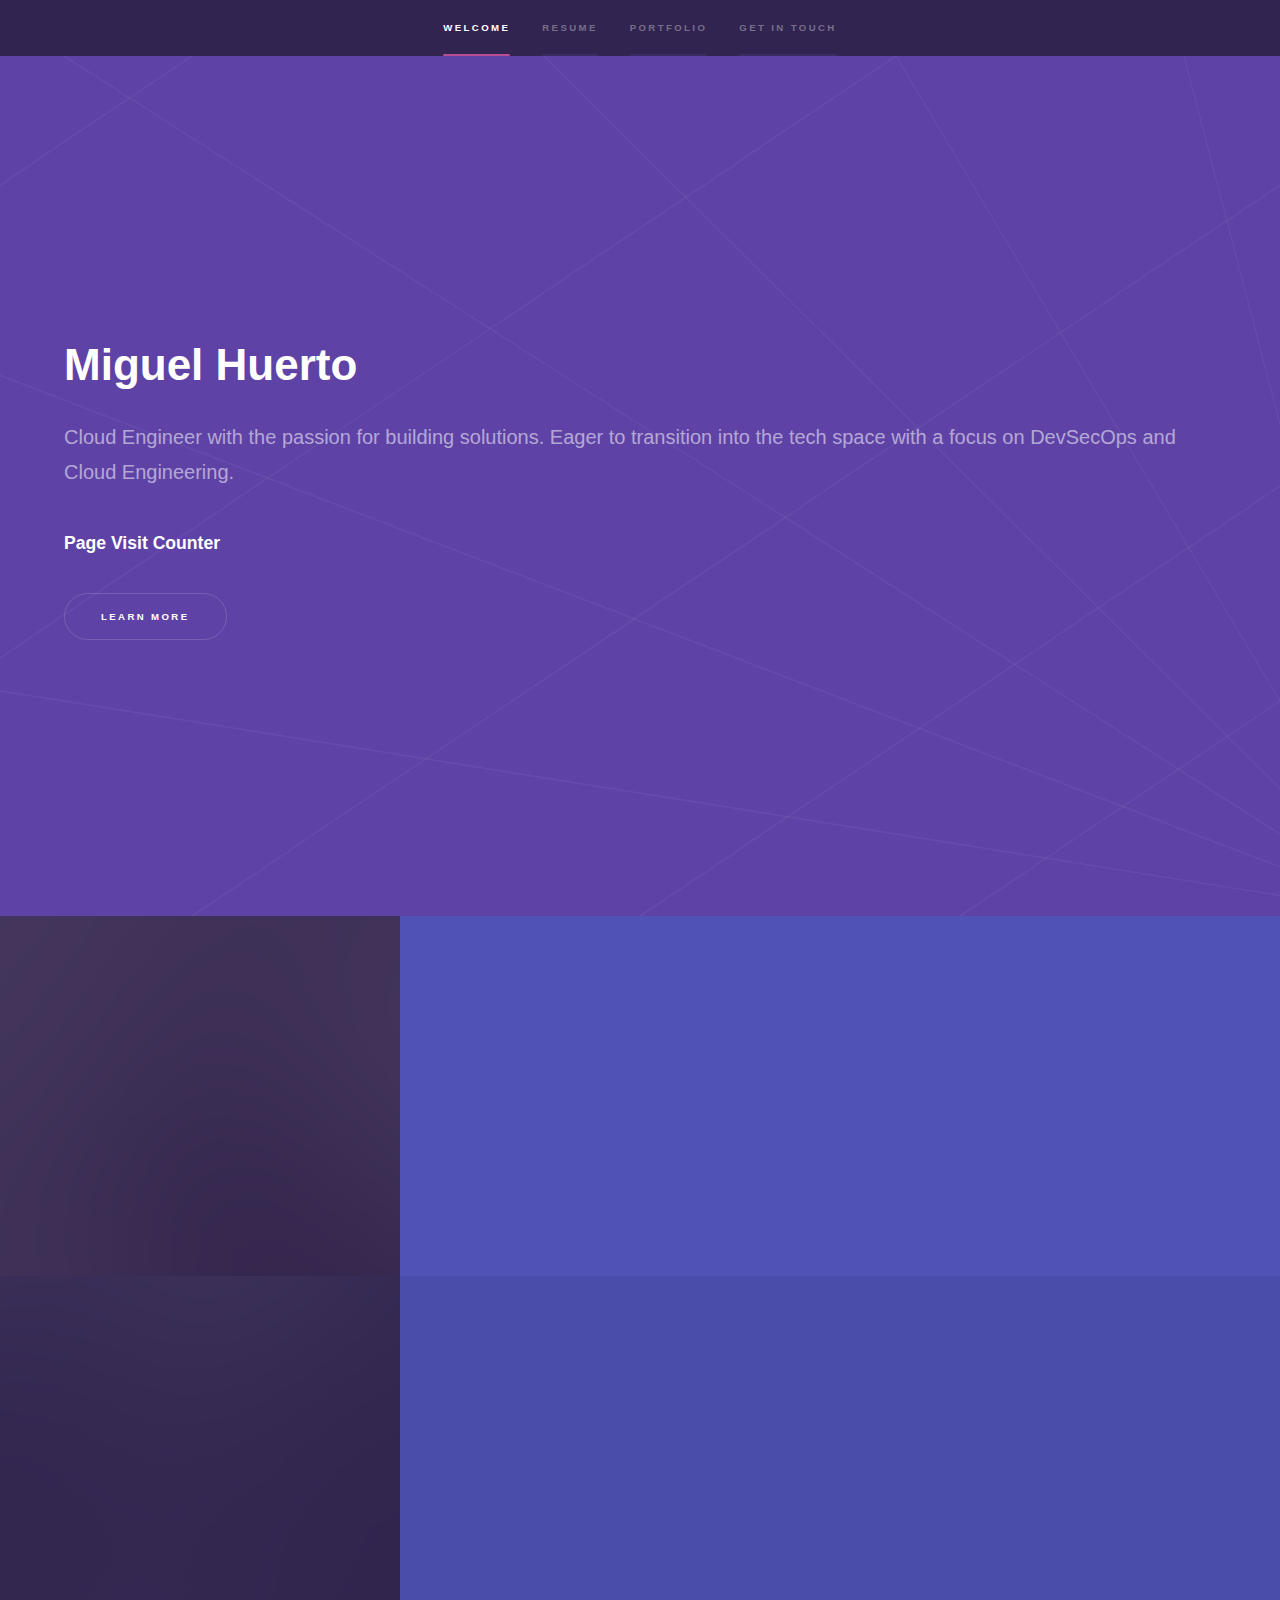
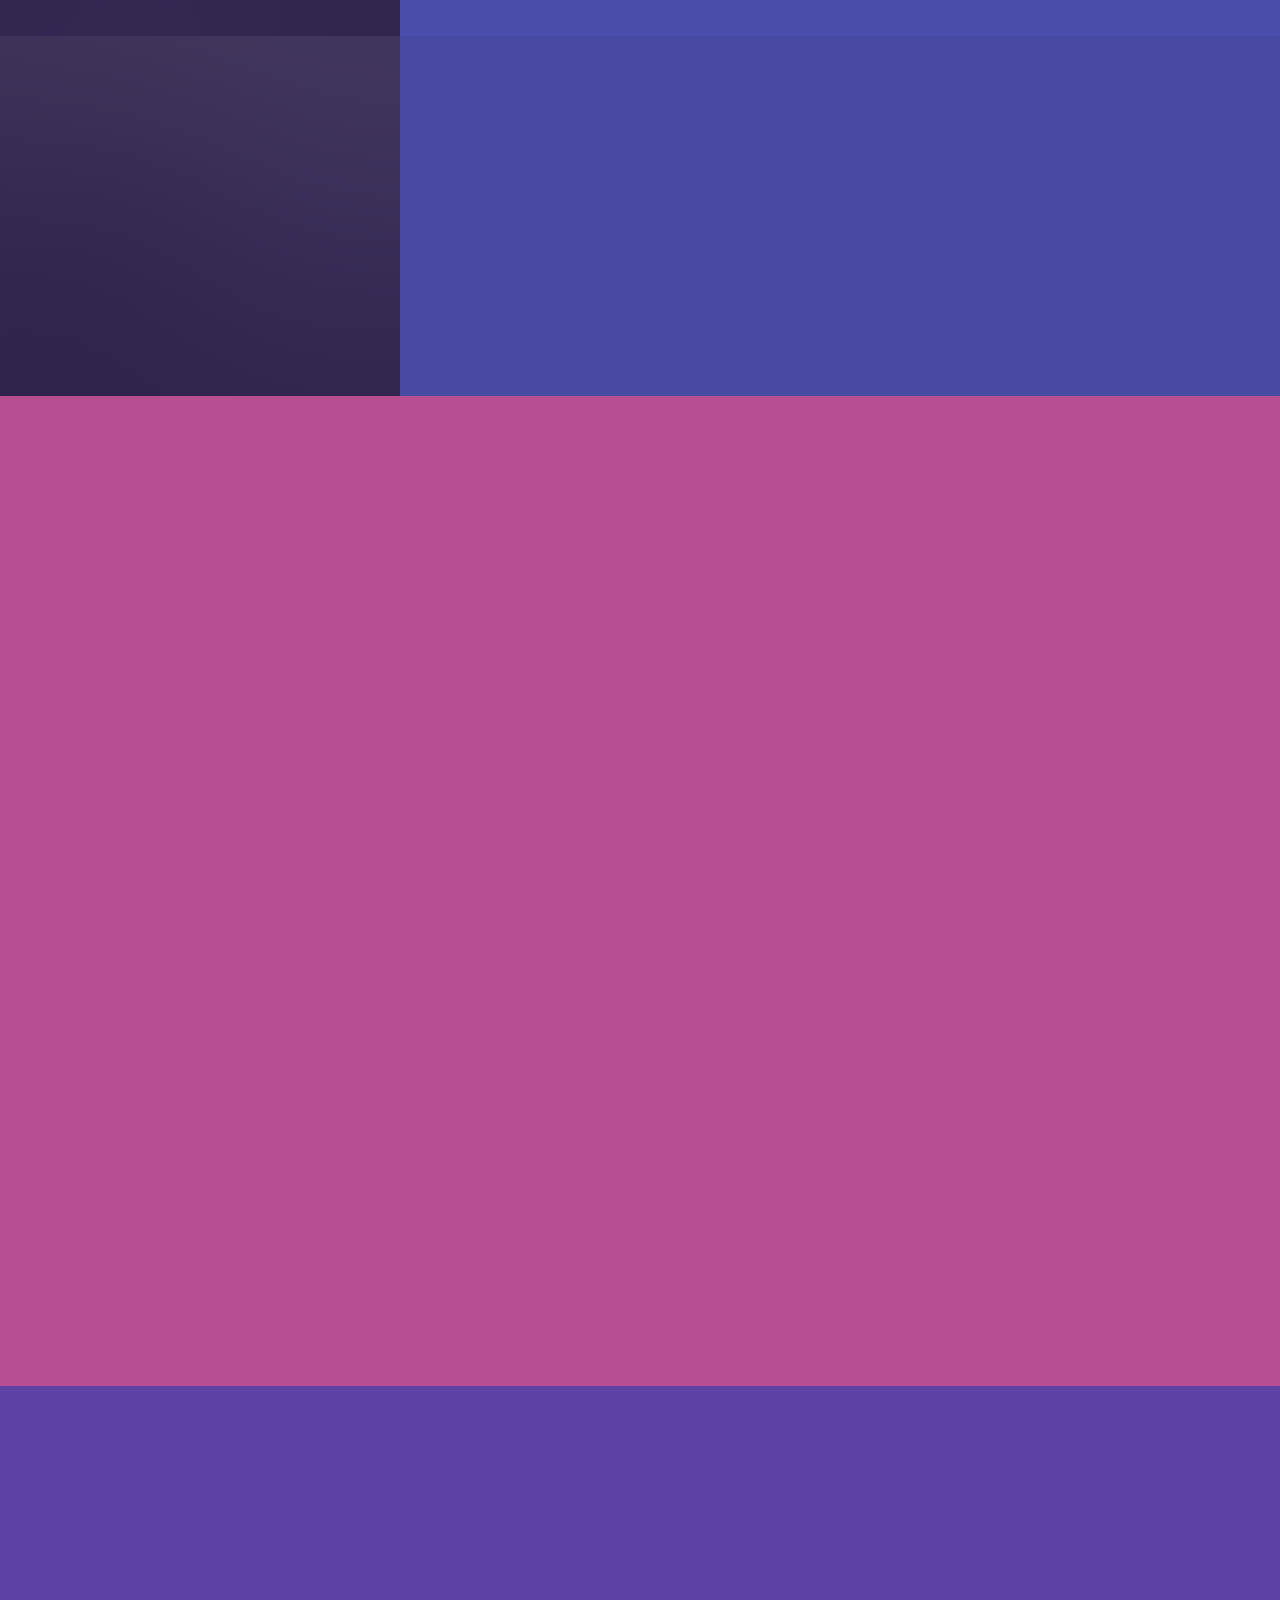
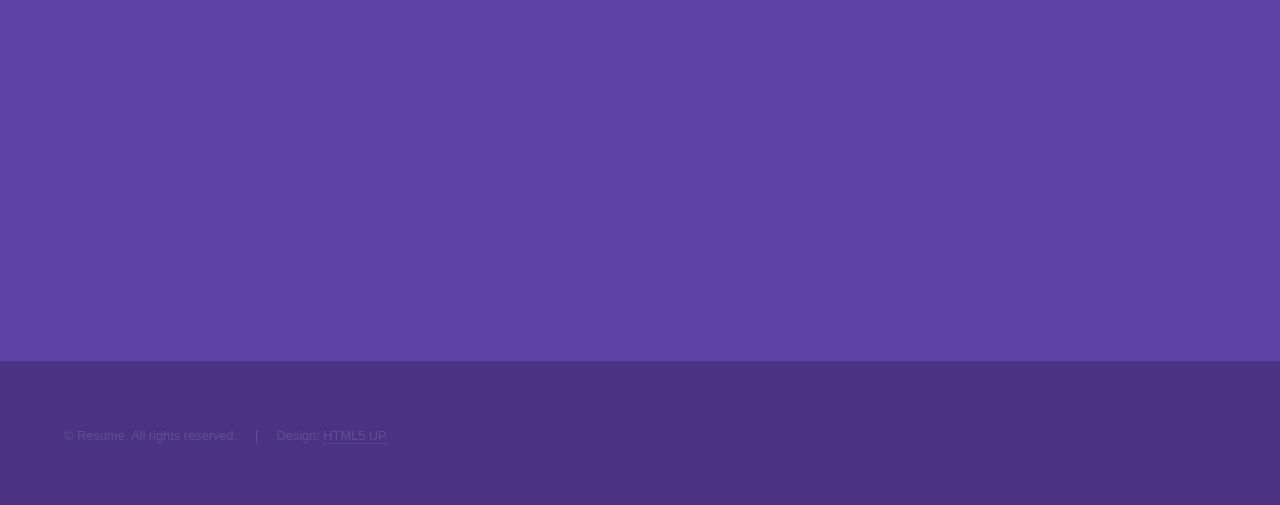
<file: cloud-resume-challenge/index.html>
<!DOCTYPE HTML>
<!--
	Hyperspace by HTML5 UP
	html5up.net | @ajlkn
	Free for personal and commercial use under the CCA 3.0 license (html5up.net/license)
-->
<html>
	<head>
		<title>Cloud Resume Challenge Huerto</title>
		<meta charset="utf-8" />
		<meta name="viewport" content="width=device-width, initial-scale=1, user-scalable=no" />
		<link rel="stylesheet" href="assets/css/main.css" />
		<noscript><link rel="stylesheet" href="assets/css/noscript.css" /></noscript>
		<link rel="icon" href="data:,">
	</head>
	<body class="is-preload">

		<!-- Sidebar -->
			<section id="sidebar">
				<div class="inner">
					<nav>
						<ul>
							<li><a href="#intro">Welcome</a></li>
							<li><a href="#one">Resume</a></li>
							<li><a href="#two">Portfolio</a></li>
							<li><a href="#three">Get in touch</a></li>
						</ul>
					</nav>
				</div>
			</section>

		<!-- Wrapper -->
			<div id="wrapper">

				<!-- Intro -->
					<section id="intro" class="wrapper style1 fullscreen fade-up">
						<div class="inner">
							<h1>Miguel Huerto</h1>
							<p>Cloud Engineer with the passion for building solutions. Eager to transition into the tech space with a focus on DevSecOps and Cloud Engineering.
							</br>
							<h3><div class="counter-number">Page Visit Counter</div></h3>
							<br>
							<ul class="actions">
								<li><a href="#one" class="button scrolly">Learn more</a></li>
							</ul>
						</div>
					</section>

				<!-- One -->
					<section id="one" class="wrapper style2 spotlights">
						<section>
							<a href="generic.html" class="image"><img src="images/pic01.jpg" alt="" data-position="center center" /></a>
							<div class="content">
								<div class="inner">
									<h2>Professional Experience</h2>
									<p>Career shifter with around a year of professional experience in Web and Application Development</p>
									<ul class="actions">
										<li><a href="generic.html" class="button">Learn more</a></li>
									</ul>
								</div>
							</div>
						</section>
						<section>
							<a href="#" class="image"><img src="images/pic02.jpg" alt="" data-position="top center" /></a>
							<div class="content">
								<div class="inner">
									<h2>Education</h2>
									<p>University of the Philippines Diliman (2017-2022)</p>
									<p>Bachelor of Science in Industrial Engineering</p>
									<p>Cum Laude</p>
									
								</div>
							</div>
						</section>
						<section>
							<a href="generic.html#skills" class="image"><img src="images/pic03.jpg" alt="" data-position="25% 25%" /></a>
							<div class="content">
								<div class="inner">
									<h2>Skills</h2>
									<p>Technical and soft skills demonstrated through work experience and personal projects.</p>
									<br>
									<ul class="actions">
										<li>
											<button onclick="goToSkills()">Go to Skills</button>
									
											<script>
												function goToSkills() {
													window.location.href = "generic.html#skills";
												}
											</script>
										</li>
									</ul>									
								</div>
							</div>
						</section>
					</section>

				<!-- Two -->
					<section id="two" class="wrapper style3 fade-up">
						<div class="inner">
							<h2>Portfolio & Projects</h2>
							<div class="features">
								<section>
									<span class="icon solid major fa-code"></span>
									<h3>DevSecOps Pipeline Project: Deploy Netflix Clone on Kubernetes</h3>
									<p>Security with: SonarQube, Trivy, and OWASP. CI/CD with Jenkins, monitoring with Prometheus and Grafana, and Kubernetes orchestration using ArgoCD and Helm.
									</p>
								</section>
								<section>
									<span class="icon solid major fa-lock"></span>
									<h3>Deploy Cloud Native Monitoring Application on Kubernetes</h3>
									<p>Used Python (Boto3), ECR, and Kubernetes</p>
								</section>
								<section>
									<span class="icon solid major fa-cog"></span>
									<h3>Visualizing Marathon Data Using AWS QuickSight</h3>
									<p>Used AWS QuickSight for Data Visualizations and Analysis, S3 Bucket for Data Source</p>
								</section>
								<section>
									<span class="icon solid major fa-desktop"></span>
									<h3>Architect and Build an End-to-End AWS Web Application from Scratch</h3>
									<p>A simple calculator to compute powers using a given base and exponent. This application uses AWS Amplify, API Gateway, Lambda, DynamoDB, and IAM</p>
								</section>
								<section>
									<span class="icon solid major fa-link"></span>
									<h3>Cloud Resume Challenge</h3>
									<p>Used various services such as CloudFront for CDN, API Gateway, GitHub Actions for CI/CD, S3 to Host, RDS for Database</p>
								</section>
								<section>
									<span class="icon major fa-gem"></span>
									<h3>Simple Website Hosting with AWS & Terraform</h3>
									<p>Used Terrafrom and S3 to automate deployment of AWS services to host a simple website.</p>
								</section>
							</div>
							<ul class="actions">
								<li><a href="portfolio.html" class="button">Learn more</a></li>
							</ul>
						</div>
					</section>

				<!-- Three -->
					<section id="three" class="wrapper style1 fade-up">
						<div class="inner">
							<h2>Get in touch!</h2>
							<div class="split style1">
								<section>
									<form action="https://formkeep.com/f/8ca0bbc11a23" accept-charset="UTF-8" enctype="multipart/form-data" method="POST">
										<div class="fields">
											<div class="field half">
												<label for="name">Name</label>
												<input type="text" name="name" id="name" />
											</div>
											<div class="field half">
												<label for="email">Email</label>
												<input type="text" name="email" id="email" />
											</div>
											<div class="field">
												<label for="message">Message</label>
												<textarea name="message" id="message" rows="5"></textarea>
											</div>
										</div>
										<ul class="actions">
											<li><button type="submit" class="button submit">Send Message</button></li>
										</ul>
									</form>
								</section>
								<section>
									<ul class="contact">
										<li>
											<h3>Address</h3>
											<span>Quezon City, Philippines<br />
										</li>
										<li>
											<h3>Email</h3>
											<a href="#">miguelhhuerto@gmail.com</a>
										</li>
										<li>
											<h3>Phone</h3>
											<span>(+63)9762097984 </span>
										</li>
										<li>
											<h3>Social</h3>
											<ul class="icons">
												<li><a href="https://www.facebook.com/huehuehuehuerto/" class="icon brands fa-facebook-f"><span class="label">Facebook</span></a></li>
												<li><a href="https://github.com/miguelhhuerto" class="icon brands fa-github"><span class="label">GitHub</span></a></li>
												<li><a href="www.linkedin.com/in/miguel-huerto-4a4835160" class="icon brands fa-linkedin-in"><span class="label">LinkedIn</span></a></li>
											</ul>
										</li>
									</ul>
								</section>
							</div>
						</div>
					</section>

			</div>

		<!-- Footer -->
			<footer id="footer" class="wrapper style1-alt">
				<div class="inner">
					<ul class="menu">
						<li>&copy; Resume. All rights reserved.</li><li>Design: <a href="http://html5up.net">HTML5 UP</a></li>
					</ul>
				</div>
			</footer>

		<!-- Scripts -->
			<script src="assets/js/jquery.min.js"></script>
			<script src="assets/js/jquery.scrollex.min.js"></script>
			<script src="assets/js/jquery.scrolly.min.js"></script>
			<script src="assets/js/browser.min.js"></script>
			<script src="assets/js/breakpoints.min.js"></script>
			<script src="assets/js/util.js"></script>
			<script src="assets/js/main.js"></script>
			<script src="./assets/js/index.js"></script>

	</body>
</html>
</file>
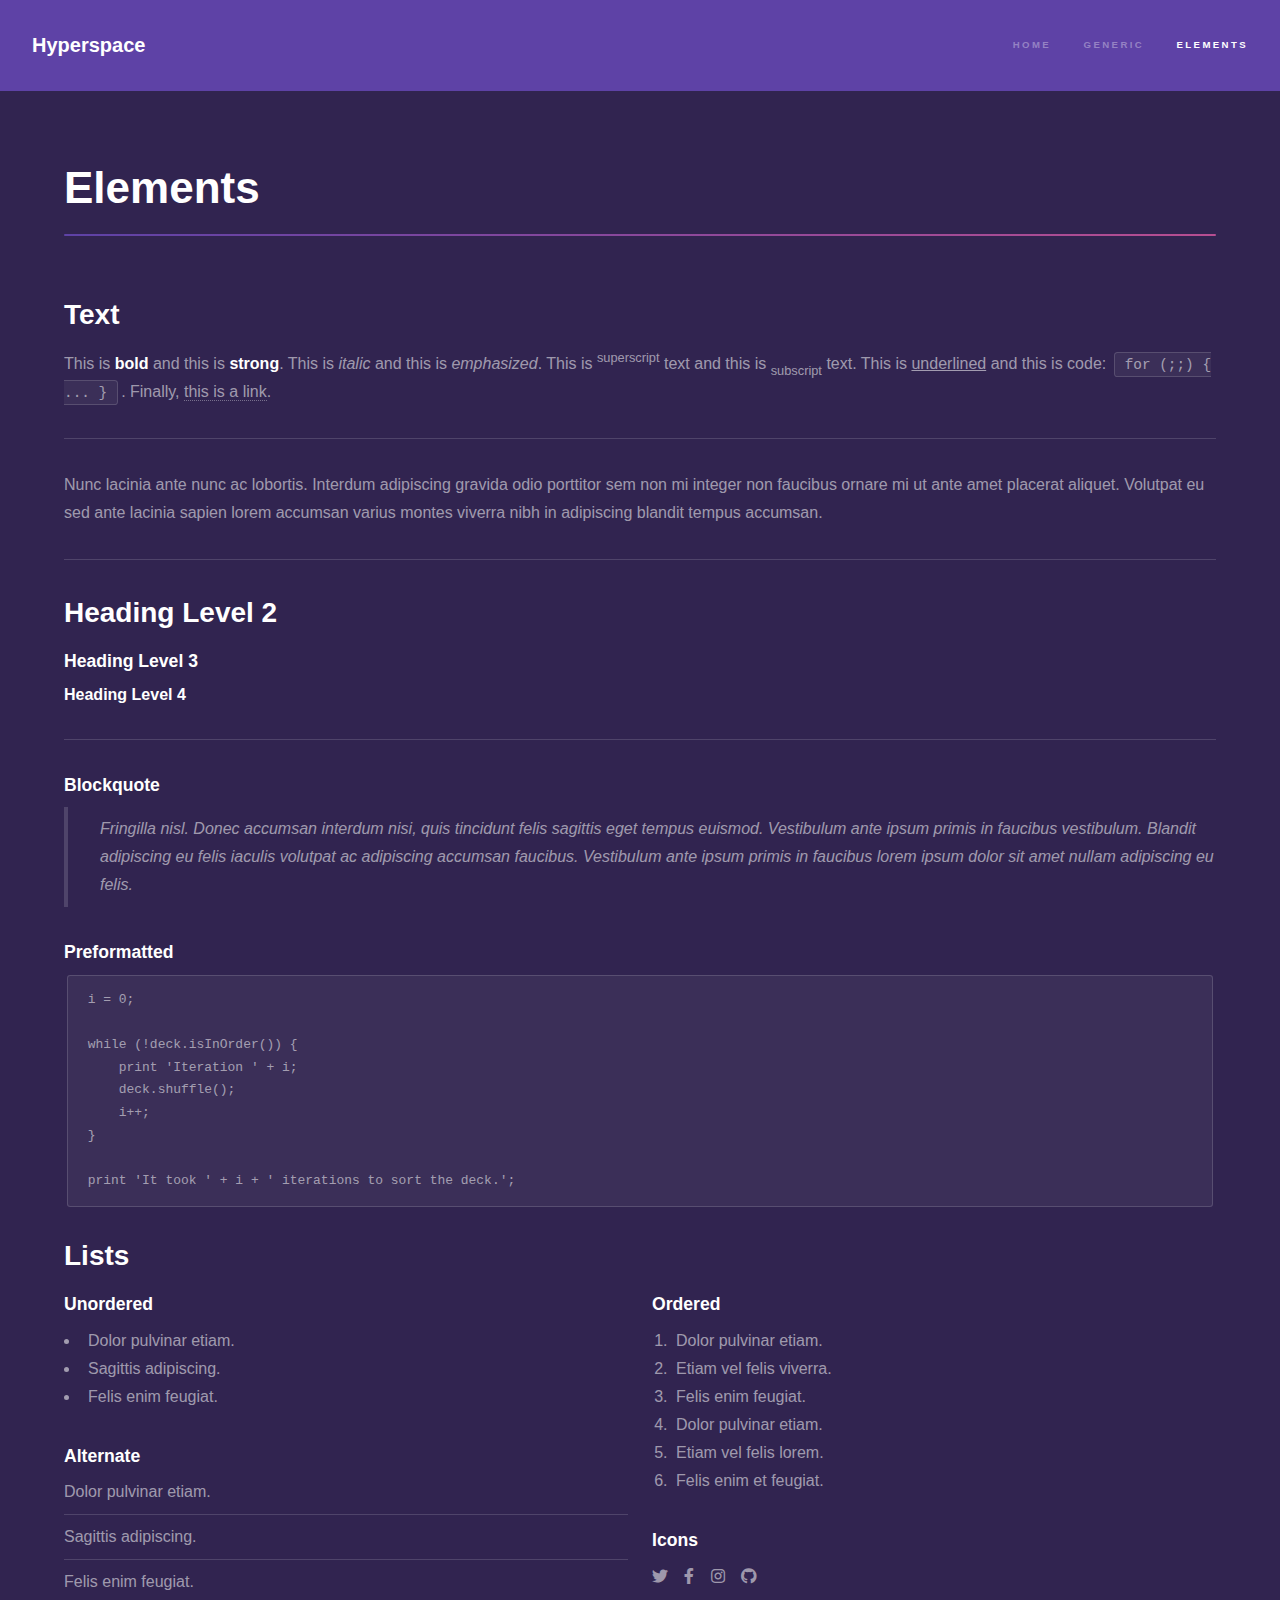
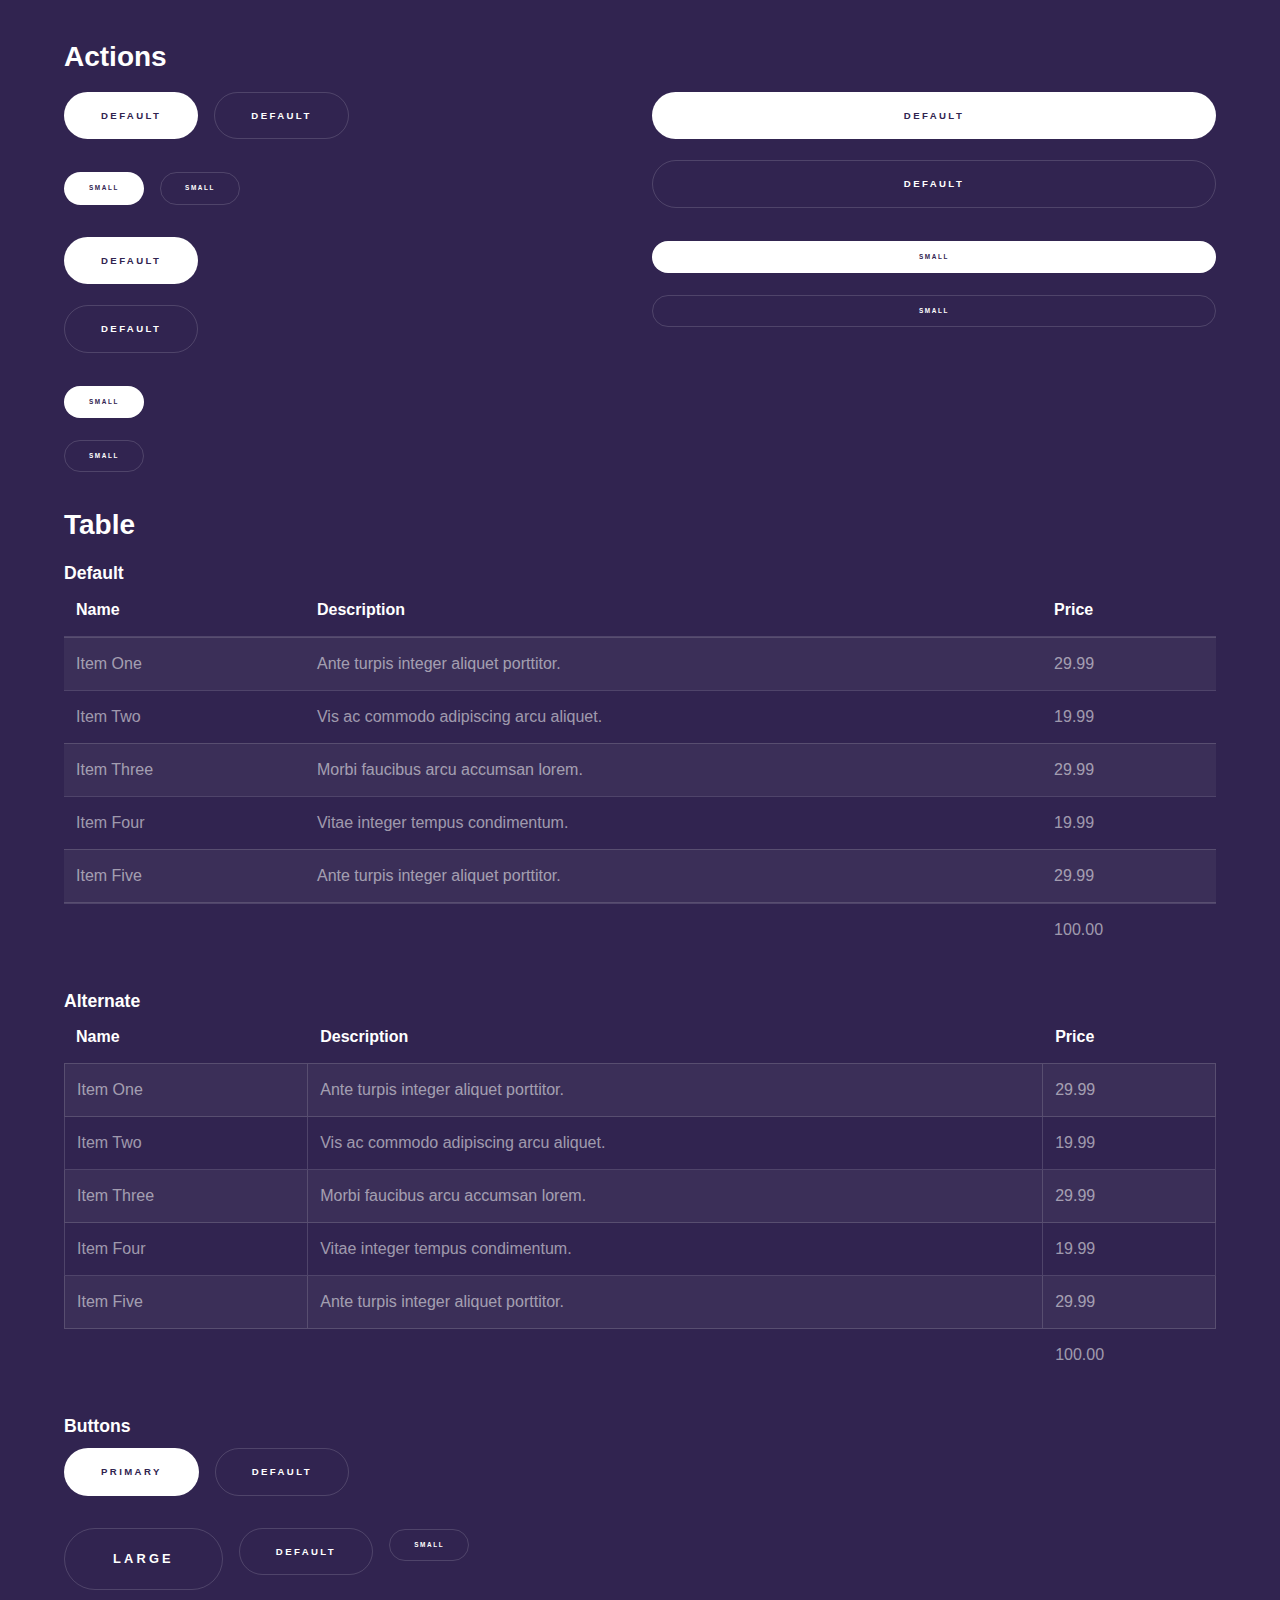
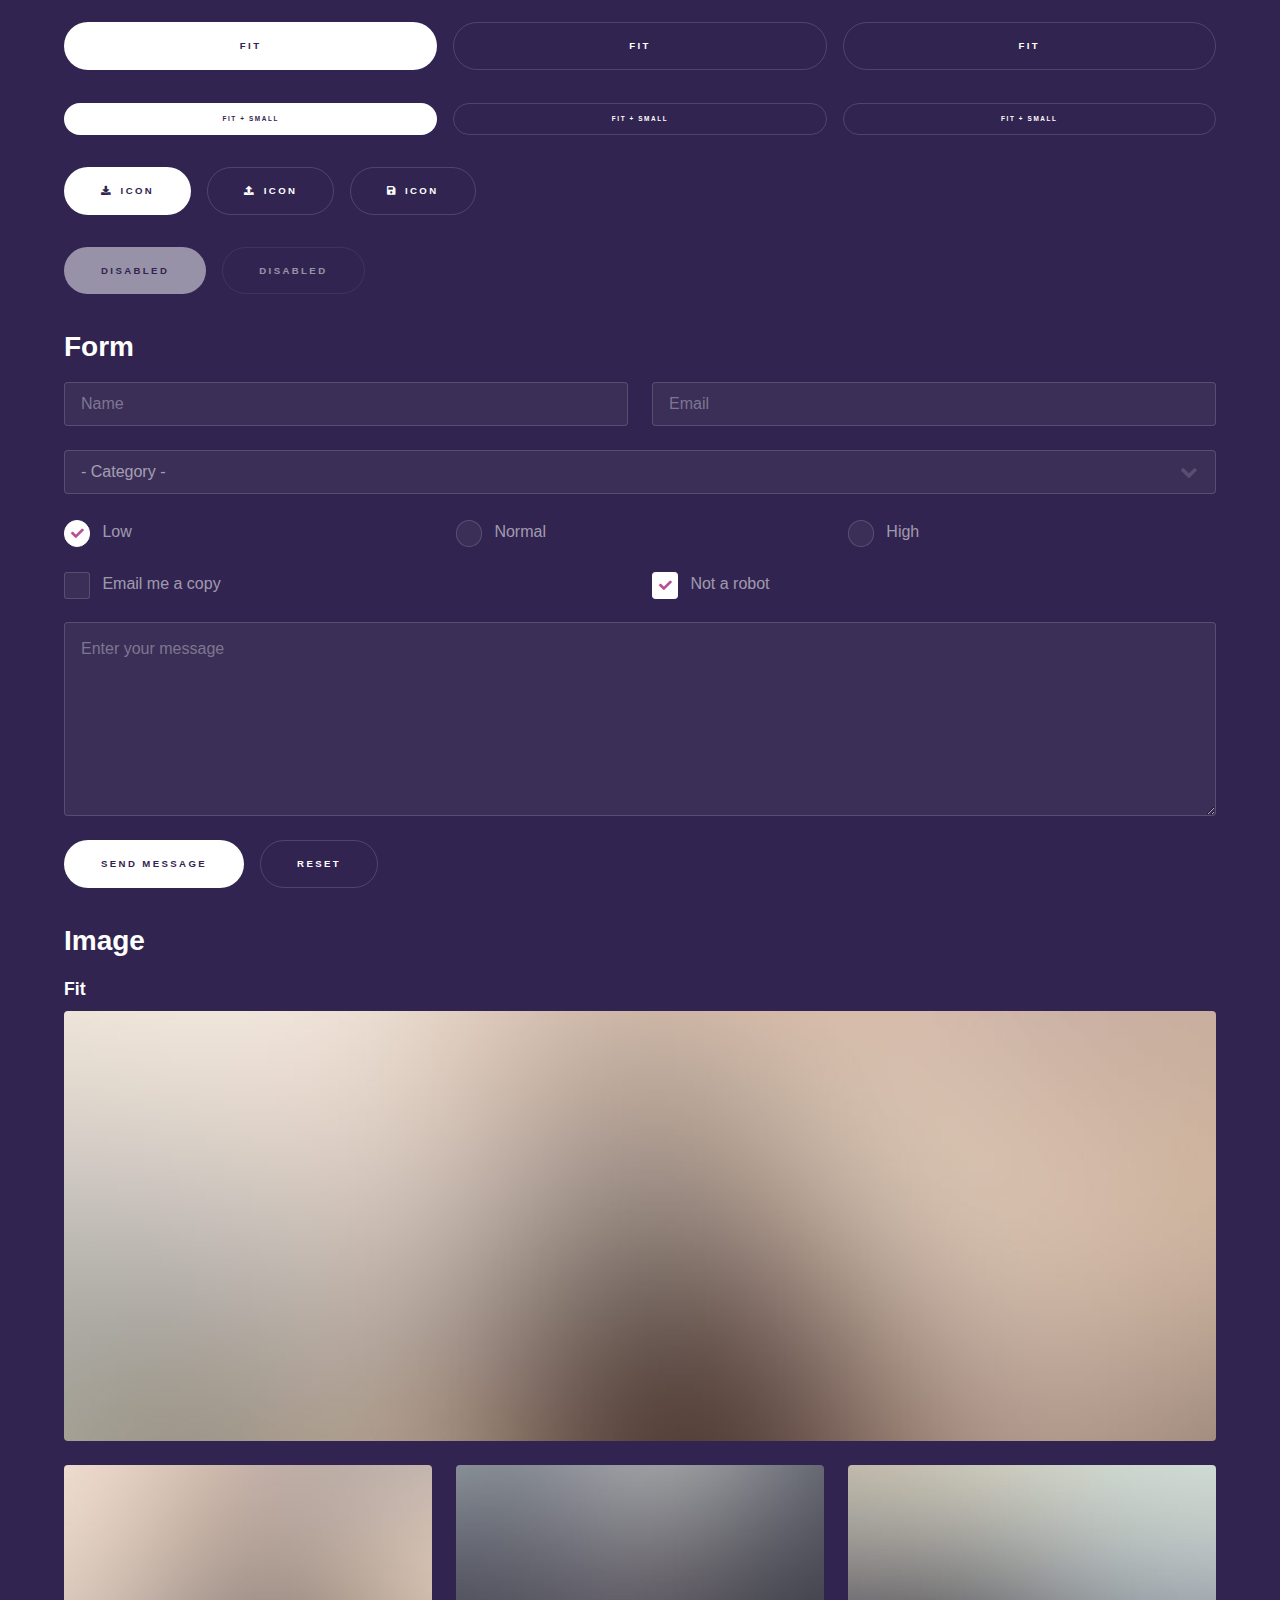
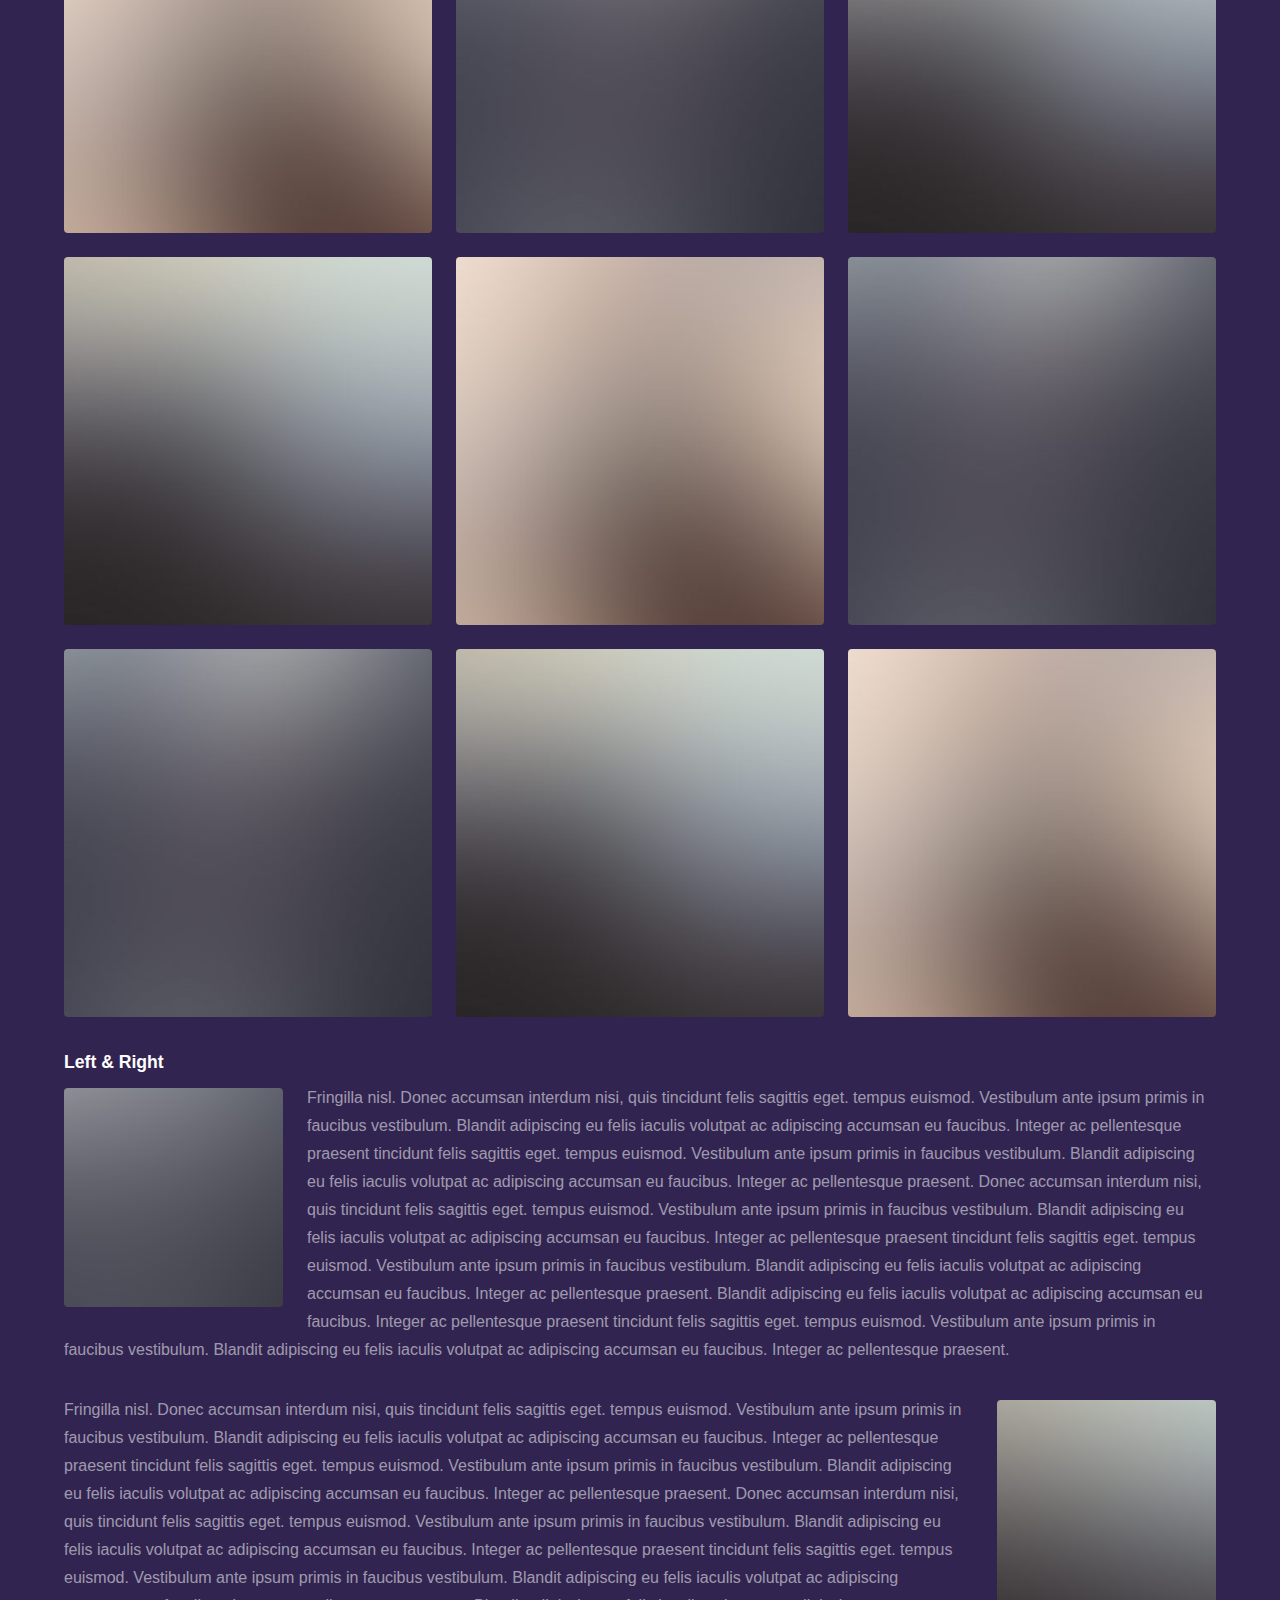
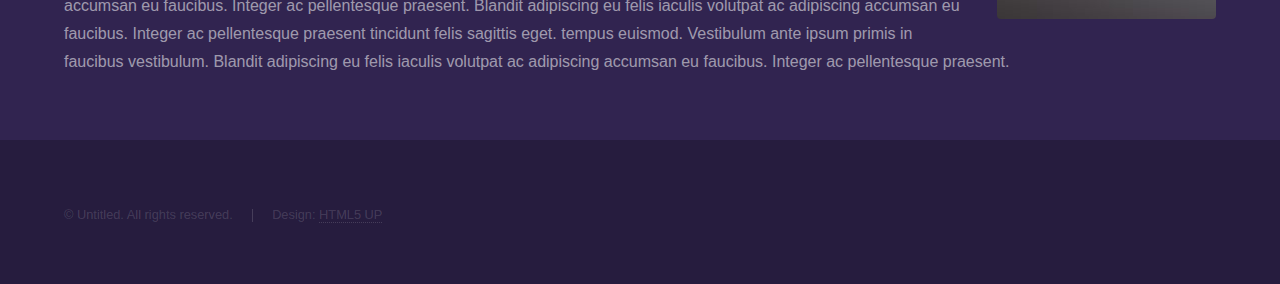
<file: cloud-resume-challenge/elements.html>
<!DOCTYPE HTML>
<!--
	Hyperspace by HTML5 UP
	html5up.net | @ajlkn
	Free for personal and commercial use under the CCA 3.0 license (html5up.net/license)
-->
<html>
	<head>
		<title>Elements - Hyperspace by HTML5 UP</title>
		<meta charset="utf-8" />
		<meta name="viewport" content="width=device-width, initial-scale=1, user-scalable=no" />
		<link rel="stylesheet" href="assets/css/main.css" />
		<noscript><link rel="stylesheet" href="assets/css/noscript.css" /></noscript>
	</head>
	<body class="is-preload">

		<!-- Header -->
			<header id="header">
				<a href="index.html" class="title">Hyperspace</a>
				<nav>
					<ul>
						<li><a href="index.html">Home</a></li>
						<li><a href="generic.html">Generic</a></li>
						<li><a href="elements.html"  class="active">Elements</a></li>
					</ul>
				</nav>
			</header>

		<!-- Wrapper -->
			<div id="wrapper">

				<!-- Main -->
					<section id="main" class="wrapper">
						<div class="inner">
							<h1 class="major">Elements</h1>

							<!-- Text -->
								<section>
									<h2>Text</h2>
									<p>This is <b>bold</b> and this is <strong>strong</strong>. This is <i>italic</i> and this is <em>emphasized</em>.
									This is <sup>superscript</sup> text and this is <sub>subscript</sub> text.
									This is <u>underlined</u> and this is code: <code>for (;;) { ... }</code>. Finally, <a href="#">this is a link</a>.</p>
									<hr />
									<p>Nunc lacinia ante nunc ac lobortis. Interdum adipiscing gravida odio porttitor sem non mi integer non faucibus ornare mi ut ante amet placerat aliquet. Volutpat eu sed ante lacinia sapien lorem accumsan varius montes viverra nibh in adipiscing blandit tempus accumsan.</p>
									<hr />
									<h2>Heading Level 2</h2>
									<h3>Heading Level 3</h3>
									<h4>Heading Level 4</h4>
									<hr />
									<h3>Blockquote</h3>
									<blockquote>Fringilla nisl. Donec accumsan interdum nisi, quis tincidunt felis sagittis eget tempus euismod. Vestibulum ante ipsum primis in faucibus vestibulum. Blandit adipiscing eu felis iaculis volutpat ac adipiscing accumsan faucibus. Vestibulum ante ipsum primis in faucibus lorem ipsum dolor sit amet nullam adipiscing eu felis.</blockquote>
									<h3>Preformatted</h3>
									<pre><code>i = 0;

while (!deck.isInOrder()) {
    print 'Iteration ' + i;
    deck.shuffle();
    i++;
}

print 'It took ' + i + ' iterations to sort the deck.';</code></pre>
								</section>

							<!-- Lists -->
								<section>
									<h2>Lists</h2>
									<div class="row">
										<div class="col-6 col-12-medium">
											<h3>Unordered</h3>
											<ul>
												<li>Dolor pulvinar etiam.</li>
												<li>Sagittis adipiscing.</li>
												<li>Felis enim feugiat.</li>
											</ul>
											<h3>Alternate</h3>
											<ul class="alt">
												<li>Dolor pulvinar etiam.</li>
												<li>Sagittis adipiscing.</li>
												<li>Felis enim feugiat.</li>
											</ul>
										</div>
										<div class="col-6 col-12-medium">
											<h3>Ordered</h3>
											<ol>
												<li>Dolor pulvinar etiam.</li>
												<li>Etiam vel felis viverra.</li>
												<li>Felis enim feugiat.</li>
												<li>Dolor pulvinar etiam.</li>
												<li>Etiam vel felis lorem.</li>
												<li>Felis enim et feugiat.</li>
											</ol>
											<h3>Icons</h3>
											<ul class="icons">
												<li><a href="#" class="icon brands fa-twitter"><span class="label">Twitter</span></a></li>
												<li><a href="#" class="icon brands fa-facebook-f"><span class="label">Facebook</span></a></li>
												<li><a href="#" class="icon brands fa-instagram"><span class="label">Instagram</span></a></li>
												<li><a href="#" class="icon brands fa-github"><span class="label">Github</span></a></li>
											</ul>
										</div>
									</div>
									<h2>Actions</h2>
									<div class="row">
										<div class="col-6 col-12-medium">
											<ul class="actions">
												<li><a href="#" class="button primary">Default</a></li>
												<li><a href="#" class="button">Default</a></li>
											</ul>
											<ul class="actions small">
												<li><a href="#" class="button primary small">Small</a></li>
												<li><a href="#" class="button small">Small</a></li>
											</ul>
											<ul class="actions stacked">
												<li><a href="#" class="button primary">Default</a></li>
												<li><a href="#" class="button">Default</a></li>
											</ul>
											<ul class="actions stacked">
												<li><a href="#" class="button primary small">Small</a></li>
												<li><a href="#" class="button small">Small</a></li>
											</ul>
										</div>
										<div class="col-6 col-12-medium">
											<ul class="actions stacked">
												<li><a href="#" class="button primary fit">Default</a></li>
												<li><a href="#" class="button fit">Default</a></li>
											</ul>
											<ul class="actions stacked">
												<li><a href="#" class="button primary small fit">Small</a></li>
												<li><a href="#" class="button small fit">Small</a></li>
											</ul>
										</div>
									</div>
								</section>

							<!-- Table -->
								<section>
									<h2>Table</h2>
									<h3>Default</h3>
									<div class="table-wrapper">
										<table>
											<thead>
												<tr>
													<th>Name</th>
													<th>Description</th>
													<th>Price</th>
												</tr>
											</thead>
											<tbody>
												<tr>
													<td>Item One</td>
													<td>Ante turpis integer aliquet porttitor.</td>
													<td>29.99</td>
												</tr>
												<tr>
													<td>Item Two</td>
													<td>Vis ac commodo adipiscing arcu aliquet.</td>
													<td>19.99</td>
												</tr>
												<tr>
													<td>Item Three</td>
													<td> Morbi faucibus arcu accumsan lorem.</td>
													<td>29.99</td>
												</tr>
												<tr>
													<td>Item Four</td>
													<td>Vitae integer tempus condimentum.</td>
													<td>19.99</td>
												</tr>
												<tr>
													<td>Item Five</td>
													<td>Ante turpis integer aliquet porttitor.</td>
													<td>29.99</td>
												</tr>
											</tbody>
											<tfoot>
												<tr>
													<td colspan="2"></td>
													<td>100.00</td>
												</tr>
											</tfoot>
										</table>
									</div>

									<h3>Alternate</h3>
									<div class="table-wrapper">
										<table class="alt">
											<thead>
												<tr>
													<th>Name</th>
													<th>Description</th>
													<th>Price</th>
												</tr>
											</thead>
											<tbody>
												<tr>
													<td>Item One</td>
													<td>Ante turpis integer aliquet porttitor.</td>
													<td>29.99</td>
												</tr>
												<tr>
													<td>Item Two</td>
													<td>Vis ac commodo adipiscing arcu aliquet.</td>
													<td>19.99</td>
												</tr>
												<tr>
													<td>Item Three</td>
													<td> Morbi faucibus arcu accumsan lorem.</td>
													<td>29.99</td>
												</tr>
												<tr>
													<td>Item Four</td>
													<td>Vitae integer tempus condimentum.</td>
													<td>19.99</td>
												</tr>
												<tr>
													<td>Item Five</td>
													<td>Ante turpis integer aliquet porttitor.</td>
													<td>29.99</td>
												</tr>
											</tbody>
											<tfoot>
												<tr>
													<td colspan="2"></td>
													<td>100.00</td>
												</tr>
											</tfoot>
										</table>
									</div>
								</section>

							<!-- Buttons -->
								<section>
									<h3>Buttons</h3>
									<ul class="actions">
										<li><a href="#" class="button primary">Primary</a></li>
										<li><a href="#" class="button">Default</a></li>
									</ul>
									<ul class="actions">
										<li><a href="#" class="button large">Large</a></li>
										<li><a href="#" class="button">Default</a></li>
										<li><a href="#" class="button small">Small</a></li>
									</ul>
									<ul class="actions fit">
										<li><a href="#" class="button primary fit">Fit</a></li>
										<li><a href="#" class="button fit">Fit</a></li>
										<li><a href="#" class="button fit">Fit</a></li>
									</ul>
									<ul class="actions fit small">
										<li><a href="#" class="button primary fit small">Fit + Small</a></li>
										<li><a href="#" class="button fit small">Fit + Small</a></li>
										<li><a href="#" class="button fit small">Fit + Small</a></li>
									</ul>
									<ul class="actions">
										<li><a href="#" class="button primary icon solid fa-download">Icon</a></li>
										<li><a href="#" class="button icon solid fa-upload">Icon</a></li>
										<li><a href="#" class="button icon solid fa-save">Icon</a></li>
									</ul>
									<ul class="actions">
										<li><span class="button primary disabled">Disabled</span></li>
										<li><span class="button disabled">Disabled</span></li>
									</ul>
								</section>

							<!-- Form -->
								<section>
									<h2>Form</h2>
									<form method="post" action="#">
										<div class="row gtr-uniform">
											<div class="col-6 col-12-xsmall">
												<input type="text" name="demo-name" id="demo-name" value="" placeholder="Name" />
											</div>
											<div class="col-6 col-12-xsmall">
												<input type="email" name="demo-email" id="demo-email" value="" placeholder="Email" />
											</div>
											<div class="col-12">
												<select name="demo-category" id="demo-category">
													<option value="">- Category -</option>
													<option value="1">Manufacturing</option>
													<option value="1">Shipping</option>
													<option value="1">Administration</option>
													<option value="1">Human Resources</option>
												</select>
											</div>
											<div class="col-4 col-12-small">
												<input type="radio" id="demo-priority-low" name="demo-priority" checked>
												<label for="demo-priority-low">Low</label>
											</div>
											<div class="col-4 col-12-small">
												<input type="radio" id="demo-priority-normal" name="demo-priority">
												<label for="demo-priority-normal">Normal</label>
											</div>
											<div class="col-4 col-12-small">
												<input type="radio" id="demo-priority-high" name="demo-priority">
												<label for="demo-priority-high">High</label>
											</div>
											<div class="col-6 col-12-small">
												<input type="checkbox" id="demo-copy" name="demo-copy">
												<label for="demo-copy">Email me a copy</label>
											</div>
											<div class="col-6 col-12-small">
												<input type="checkbox" id="demo-human" name="demo-human" checked>
												<label for="demo-human">Not a robot</label>
											</div>
											<div class="col-12">
												<textarea name="demo-message" id="demo-message" placeholder="Enter your message" rows="6"></textarea>
											</div>
											<div class="col-12">
												<ul class="actions">
													<li><input type="submit" value="Send Message" class="primary" /></li>
													<li><input type="reset" value="Reset" /></li>
												</ul>
											</div>
										</div>
									</form>
								</section>

							<!-- Image -->
								<section>
									<h2>Image</h2>
									<h3>Fit</h3>
									<div class="box alt">
										<div class="row gtr-uniform">
											<div class="col-12"><span class="image fit"><img src="images/pic04.jpg" alt="" /></span></div>
											<div class="col-4"><span class="image fit"><img src="images/pic01.jpg" alt="" /></span></div>
											<div class="col-4"><span class="image fit"><img src="images/pic02.jpg" alt="" /></span></div>
											<div class="col-4"><span class="image fit"><img src="images/pic03.jpg" alt="" /></span></div>
											<div class="col-4"><span class="image fit"><img src="images/pic03.jpg" alt="" /></span></div>
											<div class="col-4"><span class="image fit"><img src="images/pic01.jpg" alt="" /></span></div>
											<div class="col-4"><span class="image fit"><img src="images/pic02.jpg" alt="" /></span></div>
											<div class="col-4"><span class="image fit"><img src="images/pic02.jpg" alt="" /></span></div>
											<div class="col-4"><span class="image fit"><img src="images/pic03.jpg" alt="" /></span></div>
											<div class="col-4"><span class="image fit"><img src="images/pic01.jpg" alt="" /></span></div>
										</div>
									</div>
									<h3>Left &amp; Right</h3>
									<p><span class="image left"><img src="images/pic05.jpg" alt="" /></span>Fringilla nisl. Donec accumsan interdum nisi, quis tincidunt felis sagittis eget. tempus euismod. Vestibulum ante ipsum primis in faucibus vestibulum. Blandit adipiscing eu felis iaculis volutpat ac adipiscing accumsan eu faucibus. Integer ac pellentesque praesent tincidunt felis sagittis eget. tempus euismod. Vestibulum ante ipsum primis in faucibus vestibulum. Blandit adipiscing eu felis iaculis volutpat ac adipiscing accumsan eu faucibus. Integer ac pellentesque praesent. Donec accumsan interdum nisi, quis tincidunt felis sagittis eget. tempus euismod. Vestibulum ante ipsum primis in faucibus vestibulum. Blandit adipiscing eu felis iaculis volutpat ac adipiscing accumsan eu faucibus. Integer ac pellentesque praesent tincidunt felis sagittis eget. tempus euismod. Vestibulum ante ipsum primis in faucibus vestibulum. Blandit adipiscing eu felis iaculis volutpat ac adipiscing accumsan eu faucibus. Integer ac pellentesque praesent. Blandit adipiscing eu felis iaculis volutpat ac adipiscing accumsan eu faucibus. Integer ac pellentesque praesent tincidunt felis sagittis eget. tempus euismod. Vestibulum ante ipsum primis in faucibus vestibulum. Blandit adipiscing eu felis iaculis volutpat ac adipiscing accumsan eu faucibus. Integer ac pellentesque praesent.</p>
									<p><span class="image right"><img src="images/pic06.jpg" alt="" /></span>Fringilla nisl. Donec accumsan interdum nisi, quis tincidunt felis sagittis eget. tempus euismod. Vestibulum ante ipsum primis in faucibus vestibulum. Blandit adipiscing eu felis iaculis volutpat ac adipiscing accumsan eu faucibus. Integer ac pellentesque praesent tincidunt felis sagittis eget. tempus euismod. Vestibulum ante ipsum primis in faucibus vestibulum. Blandit adipiscing eu felis iaculis volutpat ac adipiscing accumsan eu faucibus. Integer ac pellentesque praesent. Donec accumsan interdum nisi, quis tincidunt felis sagittis eget. tempus euismod. Vestibulum ante ipsum primis in faucibus vestibulum. Blandit adipiscing eu felis iaculis volutpat ac adipiscing accumsan eu faucibus. Integer ac pellentesque praesent tincidunt felis sagittis eget. tempus euismod. Vestibulum ante ipsum primis in faucibus vestibulum. Blandit adipiscing eu felis iaculis volutpat ac adipiscing accumsan eu faucibus. Integer ac pellentesque praesent. Blandit adipiscing eu felis iaculis volutpat ac adipiscing accumsan eu faucibus. Integer ac pellentesque praesent tincidunt felis sagittis eget. tempus euismod. Vestibulum ante ipsum primis in faucibus vestibulum. Blandit adipiscing eu felis iaculis volutpat ac adipiscing accumsan eu faucibus. Integer ac pellentesque praesent.</p>
								</section>

						</div>
					</section>

			</div>

		<!-- Footer -->
			<footer id="footer" class="wrapper alt">
				<div class="inner">
					<ul class="menu">
						<li>&copy; Untitled. All rights reserved.</li><li>Design: <a href="http://html5up.net">HTML5 UP</a></li>
					</ul>
				</div>
			</footer>

		<!-- Scripts -->
			<script src="assets/js/jquery.min.js"></script>
			<script src="assets/js/jquery.scrollex.min.js"></script>
			<script src="assets/js/jquery.scrolly.min.js"></script>
			<script src="assets/js/browser.min.js"></script>
			<script src="assets/js/breakpoints.min.js"></script>
			<script src="assets/js/util.js"></script>
			<script src="assets/js/main.js"></script>

	</body>
</html>
</file>
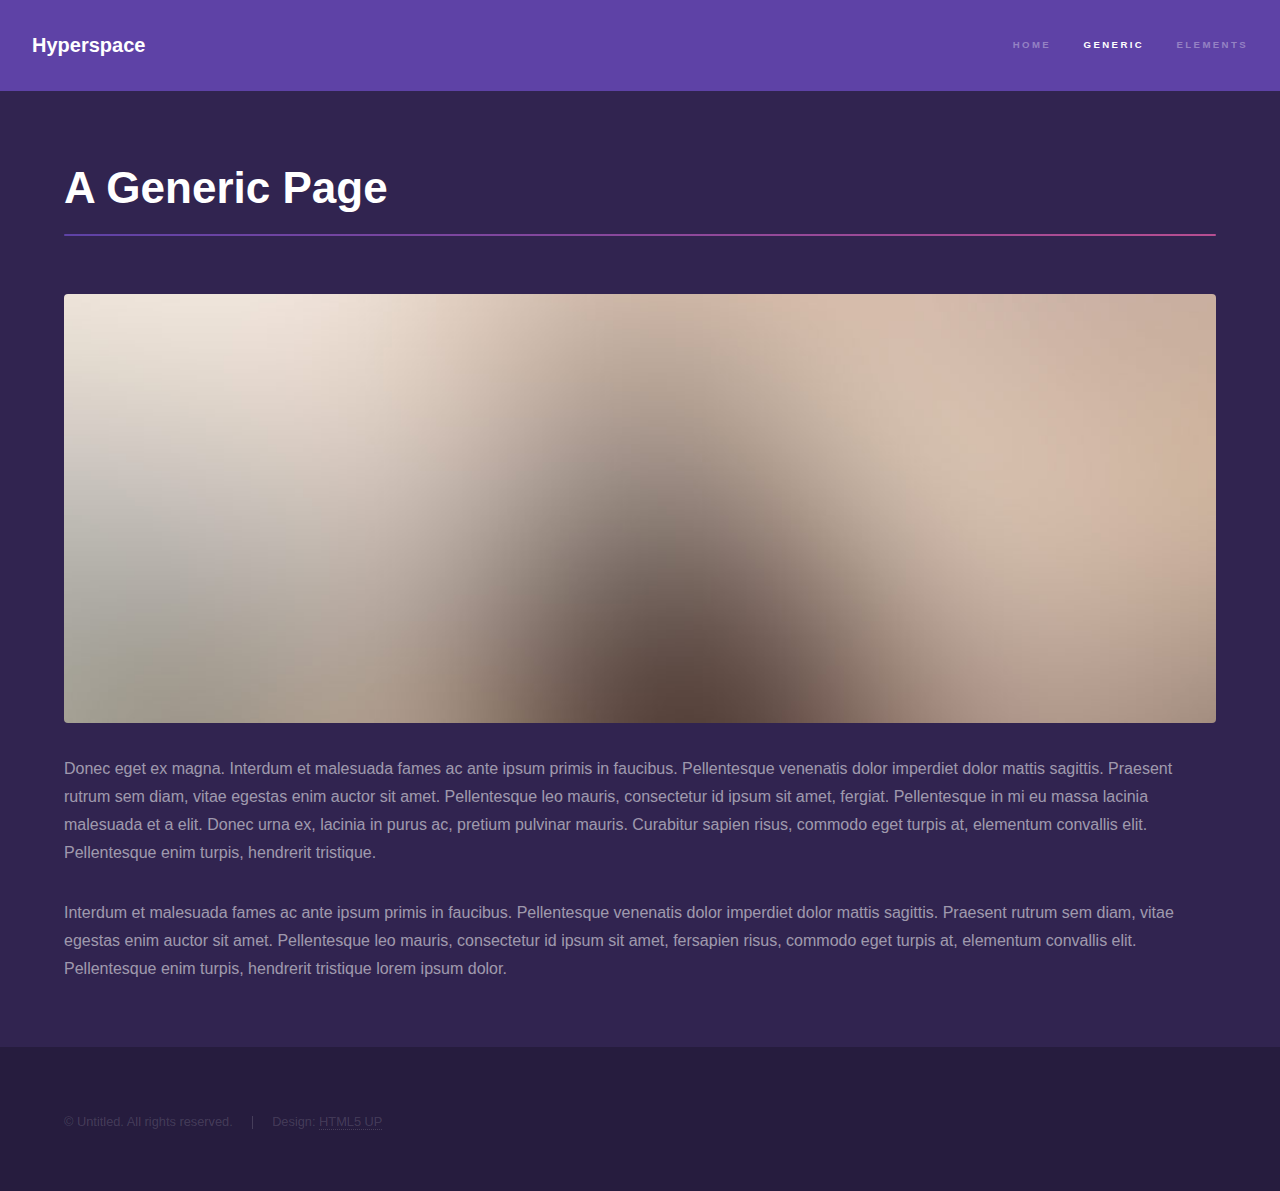
<file: cloud-resume-challenge/generic.html>
<!DOCTYPE HTML>
<!--
	Hyperspace by HTML5 UP
	html5up.net | @ajlkn
	Free for personal and commercial use under the CCA 3.0 license (html5up.net/license)
-->
<html>
	<head>
		<title>Generic - Hyperspace by HTML5 UP</title>
		<meta charset="utf-8" />
		<meta name="viewport" content="width=device-width, initial-scale=1, user-scalable=no" />
		<link rel="stylesheet" href="assets/css/main.css" />
		<noscript><link rel="stylesheet" href="assets/css/noscript.css" /></noscript>
	</head>
	<body class="is-preload">

		<!-- Header -->
			<header id="header">
				<a href="index.html" class="title">Hyperspace</a>
				<nav>
					<ul>
						<li><a href="index.html">Home</a></li>
						<li><a href="generic.html" class="active">Generic</a></li>
						<li><a href="elements.html">Elements</a></li>
					</ul>
				</nav>
			</header>

		<!-- Wrapper -->
			<div id="wrapper">

				<!-- Main -->
					<section id="main" class="wrapper">
						<div class="inner">
							<h1 class="major">A Generic Page</h1>
							<span class="image fit"><img src="images/pic04.jpg" alt="" /></span>
							<p>Donec eget ex magna. Interdum et malesuada fames ac ante ipsum primis in faucibus. Pellentesque venenatis dolor imperdiet dolor mattis sagittis. Praesent rutrum sem diam, vitae egestas enim auctor sit amet. Pellentesque leo mauris, consectetur id ipsum sit amet, fergiat. Pellentesque in mi eu massa lacinia malesuada et a elit. Donec urna ex, lacinia in purus ac, pretium pulvinar mauris. Curabitur sapien risus, commodo eget turpis at, elementum convallis elit. Pellentesque enim turpis, hendrerit tristique.</p>
							<p>Interdum et malesuada fames ac ante ipsum primis in faucibus. Pellentesque venenatis dolor imperdiet dolor mattis sagittis. Praesent rutrum sem diam, vitae egestas enim auctor sit amet. Pellentesque leo mauris, consectetur id ipsum sit amet, fersapien risus, commodo eget turpis at, elementum convallis elit. Pellentesque enim turpis, hendrerit tristique lorem ipsum dolor.</p>
						</div>
					</section>

			</div>

		<!-- Footer -->
			<footer id="footer" class="wrapper alt">
				<div class="inner">
					<ul class="menu">
						<li>&copy; Untitled. All rights reserved.</li><li>Design: <a href="http://html5up.net">HTML5 UP</a></li>
					</ul>
				</div>
			</footer>

		<!-- Scripts -->
			<script src="assets/js/jquery.min.js"></script>
			<script src="assets/js/jquery.scrollex.min.js"></script>
			<script src="assets/js/jquery.scrolly.min.js"></script>
			<script src="assets/js/browser.min.js"></script>
			<script src="assets/js/breakpoints.min.js"></script>
			<script src="assets/js/util.js"></script>
			<script src="assets/js/main.js"></script>

	</body>
</html>
</file>
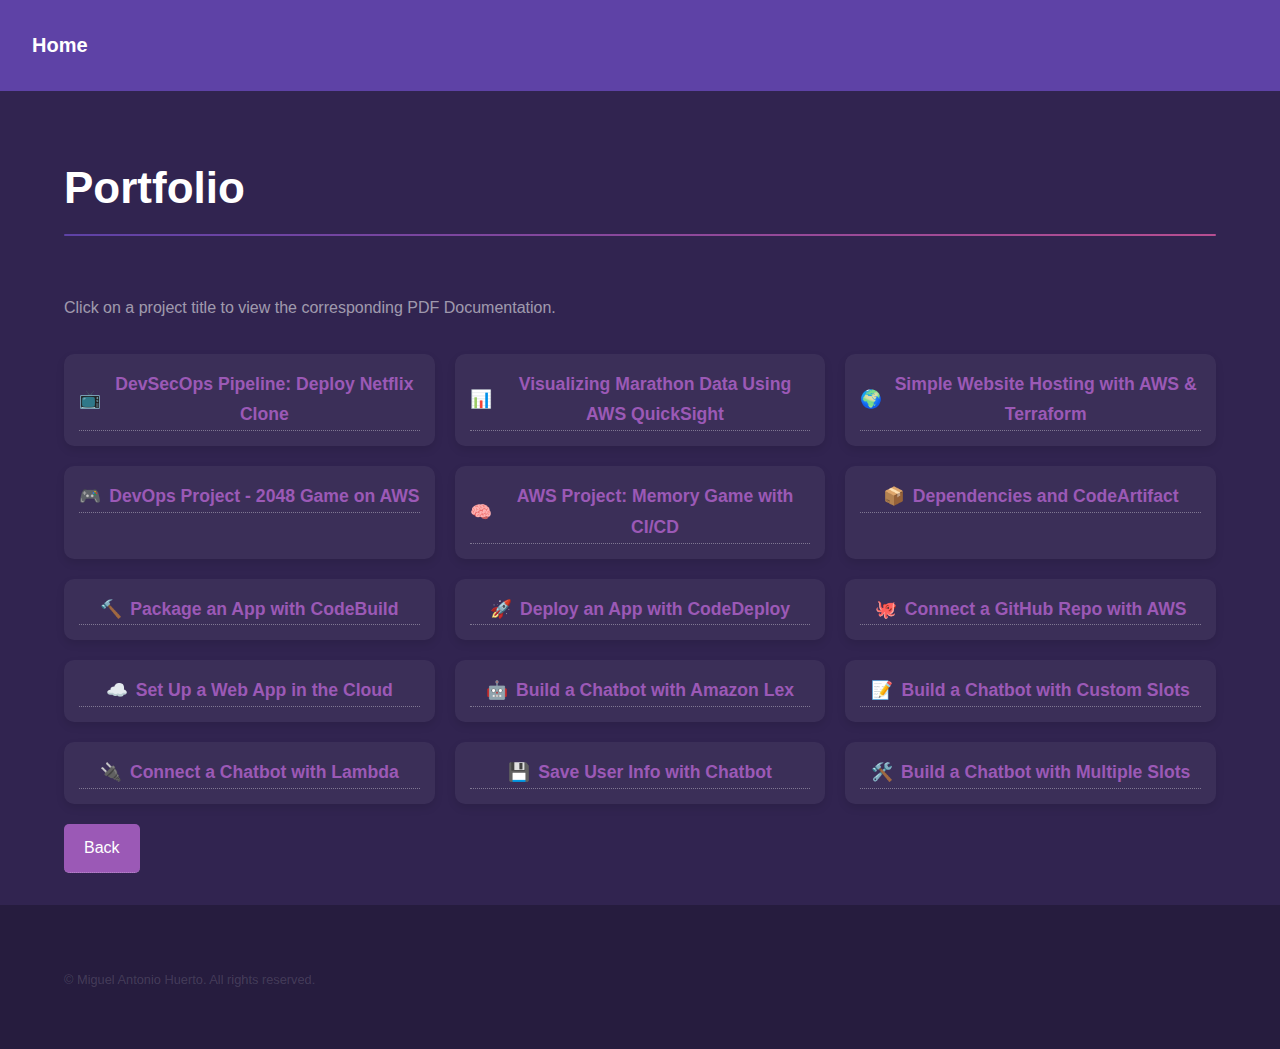
<file: cloud-resume-challenge/portfolio.html>
<!DOCTYPE HTML>
<html>
<head>
    <title>Portfolio</title>
    <meta charset="utf-8" />
    <meta name="viewport" content="width=device-width, initial-scale=1, user-scalable=no" />
    <link rel="stylesheet" href="assets/css/main.css" />
    <noscript><link rel="stylesheet" href="assets/css/noscript.css" /></noscript>
    <style>
        /* Portfolio Grid */
        .portfolio-grid {
            display: grid;
            grid-template-columns: repeat(auto-fit, minmax(300px, 1fr));
            gap: 20px;
            margin-top: 20px;
        }

        /* Project Card */
        .project-card {
            background: rgba(255, 255, 255, 0.05);
            padding: 15px;
            border-radius: 10px;
            transition: all 0.3s ease-in-out;
            text-align: center;
            box-shadow: 0px 4px 8px rgba(0, 0, 0, 0.1);
        }

        .project-card:hover {
            background: rgba(255, 255, 255, 0.1);
            transform: translateY(-5px);
        }

        /* Project Links */
        .project-card a {
            text-decoration: none;
            color: #9b59b6; /* Theme color */
            font-weight: bold;
            font-size: 1.1rem;
            display: flex;
            align-items: center;
            justify-content: center;
            gap: 8px;
        }

        .project-card a:hover {
            color: #d2b4de; /* Lighter hover color */
        }

        /* Back Button */
        .back-button {
            margin-top: 20px;
            display: inline-block;
            padding: 10px 20px;
            background: #9b59b6;
            color: white;
            border-radius: 5px;
            text-decoration: none;
            transition: background 0.3s;
        }

        .back-button:hover {
            background: #d2b4de;
        }
    </style>
</head>
<body class="is-preload">

    <!-- Header -->
    <header id="header">
        <a href="index.html" class="title">Home</a>
    </header>

    <!-- Wrapper -->
    <div id="wrapper">
        <section id="main" class="wrapper">
            <div class="inner">
                <h1 class="major">Portfolio</h1>
                <p>Click on a project title to view the corresponding PDF Documentation.</p>

                <!-- Portfolio Grid -->
                <div class="portfolio-grid">
                    <div class="project-card">
                        <a href="assets/projects/netflix_clone.pdf" target="_blank">
                            <span>📺</span> DevSecOps Pipeline: Deploy Netflix Clone
                        </a>
                    </div>
                    <div class="project-card">
                        <a href="assets/projects/tbr_aws.pdf" target="_blank">
                            <span>📊</span> Visualizing Marathon Data Using AWS QuickSight
                        </a>
                    </div>
                    <div class="project-card">
                        <a href="assets/projects/terraform_project_simple.pdf" target="_blank">
                            <span>🌍</span> Simple Website Hosting with AWS & Terraform
                        </a>
                    </div>
                    <div class="project-card">
                        <a href="assets/projects/2048.pdf" target="_blank">
                            <span>🎮</span> DevOps Project - 2048 Game on AWS
                        </a>
                    </div>
                    <div class="project-card">
                        <a href="assets/projects/aws_memory_game.pdf" target="_blank">
                            <span>🧠</span> AWS Project: Memory Game with CI/CD
                        </a>
                    </div>
                    <div class="project-card">
                        <a href="assets/projects/devops-codeartifact.pdf" target="_blank">
                            <span>📦</span> Dependencies and CodeArtifact
                        </a>
                    </div>
                    <div class="project-card">
                        <a href="assets/projects/devops-codebuild.pdf" target="_blank">
                            <span>🔨</span> Package an App with CodeBuild
                        </a>
                    </div>
                    <div class="project-card">
                        <a href="assets/projects/devops-codedeploy.pdf" target="_blank">
                            <span>🚀</span> Deploy an App with CodeDeploy
                        </a>
                    </div>
                    <div class="project-card">
                        <a href="assets/projects/devops-github.pdf" target="_blank">
                            <span>🐙</span> Connect a GitHub Repo with AWS
                        </a>
                    </div>
                    <div class="project-card">
                        <a href="assets/projects/devops-vscode.pdf" target="_blank">
                            <span>☁️</span> Set Up a Web App in the Cloud
                        </a>
                    </div>
                    <div class="project-card">
                        <a href="assets/projects/lex1.pdf" target="_blank">
                            <span>🤖</span> Build a Chatbot with Amazon Lex
                        </a>
                    </div>
                    <div class="project-card">
                        <a href="assets/projects/lex2.pdf" target="_blank">
                            <span>📝</span> Build a Chatbot with Custom Slots
                        </a>
                    </div>
                    <div class="project-card">
                        <a href="assets/projects/lex3.pdf" target="_blank">
                            <span>🔌</span> Connect a Chatbot with Lambda
                        </a>
                    </div>
                    <div class="project-card">
                        <a href="assets/projects/lex4.pdf" target="_blank">
                            <span>💾</span> Save User Info with Chatbot
                        </a>
                    </div>
                    <div class="project-card">
                        <a href="assets/projects/lex5.pdf" target="_blank">
                            <span>🛠️</span> Build a Chatbot with Multiple Slots
                        </a>
                    </div>
                </div>

                <!-- Back Button -->
                <a href="index.html" class="back-button">Back</a>
            </div>
        </section>
    </div>

    <!-- Footer -->
    <footer id="footer" class="wrapper alt">
        <div class="inner">
            <ul class="menu">
                <li>&copy; Miguel Antonio Huerto. All rights reserved.</li>
            </ul>
        </div>
    </footer>

</body>
</html>
</file>
<file: cloud-resume-challenge/assets/css/noscript.css>
/*
	Hyperspace by HTML5 UP
	html5up.net | @ajlkn
	Free for personal and commercial use under the CCA 3.0 license (html5up.net/license)
*/

/* Spotlights */

	.spotlights > section > .image:before {
		opacity: 0 !important;
	}

	.spotlights > section > .content > .inner {
		-moz-transform: none !important;
		-webkit-transform: none !important;
		-ms-transform: none !important;
		transform: none !important;
		opacity: 1 !important;
	}

/* Wrapper */

	.wrapper > .inner {
		opacity: 1 !important;
		-moz-transform: none !important;
		-webkit-transform: none !important;
		-ms-transform: none !important;
		transform: none !important;
	}

/* Sidebar */

	#sidebar > .inner {
		opacity: 1 !important;
	}

	#sidebar nav > ul > li {
		-moz-transform: none !important;
		-webkit-transform: none !important;
		-ms-transform: none !important;
		transform: none !important;
		opacity: 1 !important;
	}
</file>
<file: cloud-resume-challenge/assets/css/main.css>
@import url(fontawesome-all.min.css);

/*
	Hyperspace by HTML5 UP
	html5up.net | @ajlkn
	Free for personal and commercial use under the CCA 3.0 license (html5up.net/license)
*/

html, body, div, span, applet, object,
iframe, h1, h2, h3, h4, h5, h6, p, blockquote,
pre, a, abbr, acronym, address, big, cite,
code, del, dfn, em, img, ins, kbd, q, s, samp,
small, strike, strong, sub, sup, tt, var, b,
u, i, center, dl, dt, dd, ol, ul, li, fieldset,
form, label, legend, table, caption, tbody,
tfoot, thead, tr, th, td, article, aside,
canvas, details, embed, figure, figcaption,
footer, header, hgroup, menu, nav, output, ruby,
section, summary, time, mark, audio, video {
	margin: 0;
	padding: 0;
	border: 0;
	font-size: 100%;
	font: inherit;
	vertical-align: baseline;}

article, aside, details, figcaption, figure,
footer, header, hgroup, menu, nav, section {
	display: block;}

body {
	line-height: 1;
}

ol, ul {
	list-style: none;
}

blockquote, q {
	quotes: none;
}

	blockquote:before, blockquote:after, q:before, q:after {
		content: '';
		content: none;
	}

table {
	border-collapse: collapse;
	border-spacing: 0;
}

body {
	-webkit-text-size-adjust: none;
}

mark {
	background-color: transparent;
	color: inherit;
}

input::-moz-focus-inner {
	border: 0;
	padding: 0;
}

input, select, textarea {
	-moz-appearance: none;
	-webkit-appearance: none;
	-ms-appearance: none;
	appearance: none;
}

/* Basic */

	@-ms-viewport {
		width: device-width;
	}

	body {
		-ms-overflow-style: scrollbar;
	}

	@media screen and (max-width: 480px) {

		html, body {
			min-width: 320px;
		}

	}

	html {
		box-sizing: border-box;
	}

	*, *:before, *:after {
		box-sizing: inherit;
	}

	body {
		background: #312450;
	}

		body.is-preload *, body.is-preload *:before, body.is-preload *:after {
			-moz-animation: none !important;
			-webkit-animation: none !important;
			-ms-animation: none !important;
			animation: none !important;
			-moz-transition: none !important;
			-webkit-transition: none !important;
			-ms-transition: none !important;
			transition: none !important;
		}

/* Type */

	body, input, select, textarea {
		color: rgba(255, 255, 255, 0.55);
		font-family: Arial, Helvetica, sans-serif;
		font-size: 16.5pt;
		font-weight: normal;
		line-height: 1.75;
	}

		@media screen and (max-width: 1680px) {

			body, input, select, textarea {
				font-size: 13pt;
			}

		}

		@media screen and (max-width: 1280px) {

			body, input, select, textarea {
				font-size: 12pt;
			}

		}

		@media screen and (max-width: 360px) {

			body, input, select, textarea {
				font-size: 11pt;
			}

		}

	a {
		-moz-transition: color 0.2s ease, border-bottom-color 0.2s ease;
		-webkit-transition: color 0.2s ease, border-bottom-color 0.2s ease;
		-ms-transition: color 0.2s ease, border-bottom-color 0.2s ease;
		transition: color 0.2s ease, border-bottom-color 0.2s ease;
		border-bottom: dotted 1px rgba(255, 255, 255, 0.35);
		color: inherit;
		text-decoration: none;
	}

		a:hover {
			border-bottom-color: transparent;
			color: #ffffff;
		}

	strong, b {
		color: #ffffff;
		font-weight: bold;
	}

	em, i {
		font-style: italic;
	}

	p {
		margin: 0 0 2em 0;
	}

	h1, h2, h3, h4, h5, h6 {
		color: #ffffff;
		font-weight: bold;
		line-height: 1.5;
		margin: 0 0 0.5em 0;
	}

		h1 a, h2 a, h3 a, h4 a, h5 a, h6 a {
			color: inherit;
			text-decoration: none;
		}

	h1 {
		font-size: 2.75em;
	}

		h1.major {
			margin: 0 0 1.3em 0;
			position: relative;
			padding-bottom: 0.35em;
		}

			h1.major:after {
				background-image: -moz-linear-gradient(to right, #5e42a6, #b74e91);
				background-image: -webkit-linear-gradient(to right, #5e42a6, #b74e91);
				background-image: -ms-linear-gradient(to right, #5e42a6, #b74e91);
				background-image: linear-gradient(to right, #5e42a6, #b74e91);
				-moz-transition: max-width 0.2s ease;
				-webkit-transition: max-width 0.2s ease;
				-ms-transition: max-width 0.2s ease;
				transition: max-width 0.2s ease;
				border-radius: 0.2em;
				bottom: 0;
				content: '';
				height: 0.05em;
				position: absolute;
				right: 0;
				width: 100%;
			}

	h2 {
		font-size: 1.75em;
	}

	h3 {
		font-size: 1.1em;
	}

	h4 {
		font-size: 1em;
	}

	h5 {
		font-size: 0.8em;
	}

	h6 {
		font-size: 0.6em;
	}

	@media screen and (max-width: 736px) {

		h1 {
			font-size: 2em;
		}

		h2 {
			font-size: 1.25em;
		}

		h3 {
			font-size: 1em;
		}

		h4 {
			font-size: 0.8em;
		}

		h5 {
			font-size: 0.6em;
		}

		h6 {
			font-size: 0.6em;
		}

	}

	sub {
		font-size: 0.8em;
		position: relative;
		top: 0.5em;
	}

	sup {
		font-size: 0.8em;
		position: relative;
		top: -0.5em;
	}

	blockquote {
		border-left: solid 4px rgba(255, 255, 255, 0.15);
		font-style: italic;
		margin: 0 0 2em 0;
		padding: 0.5em 0 0.5em 2em;
	}

	code {
		background: rgba(255, 255, 255, 0.05);
		border-radius: 0.25em;
		border: solid 1px rgba(255, 255, 255, 0.15);
		font-family: "Courier New", monospace;
		font-size: 0.9em;
		margin: 0 0.25em;
		padding: 0.25em 0.65em;
	}

	pre {
		-webkit-overflow-scrolling: touch;
		font-family: "Courier New", monospace;
		font-size: 0.9em;
		margin: 0 0 2em 0;
	}

		pre code {
			display: block;
			line-height: 1.75em;
			padding: 1em 1.5em;
			overflow-x: auto;
		}

	hr {
		border: 0;
		border-bottom: solid 1px rgba(255, 255, 255, 0.15);
		margin: 2em 0;
	}

		hr.major {
			margin: 3em 0;
		}

	.align-left {
		text-align: left;
	}

	.align-center {
		text-align: center;
	}

	.align-right {
		text-align: right;
	}

/* Row */

	.row {
		display: flex;
		flex-wrap: wrap;
		box-sizing: border-box;
		align-items: stretch;
	}

		.row > * {
			box-sizing: border-box;
		}

		.row.gtr-uniform > * > :last-child {
			margin-bottom: 0;
		}

		.row.aln-left {
			justify-content: flex-start;
		}

		.row.aln-center {
			justify-content: center;
		}

		.row.aln-right {
			justify-content: flex-end;
		}

		.row.aln-top {
			align-items: flex-start;
		}

		.row.aln-middle {
			align-items: center;
		}

		.row.aln-bottom {
			align-items: flex-end;
		}

		.row > .imp {
			order: -1;
		}

		.row > .col-1 {
			width: 8.33333%;
		}

		.row > .off-1 {
			margin-left: 8.33333%;
		}

		.row > .col-2 {
			width: 16.66667%;
		}

		.row > .off-2 {
			margin-left: 16.66667%;
		}

		.row > .col-3 {
			width: 25%;
		}

		.row > .off-3 {
			margin-left: 25%;
		}

		.row > .col-4 {
			width: 33.33333%;
		}

		.row > .off-4 {
			margin-left: 33.33333%;
		}

		.row > .col-5 {
			width: 41.66667%;
		}

		.row > .off-5 {
			margin-left: 41.66667%;
		}

		.row > .col-6 {
			width: 50%;
		}

		.row > .off-6 {
			margin-left: 50%;
		}

		.row > .col-7 {
			width: 58.33333%;
		}

		.row > .off-7 {
			margin-left: 58.33333%;
		}

		.row > .col-8 {
			width: 66.66667%;
		}

		.row > .off-8 {
			margin-left: 66.66667%;
		}

		.row > .col-9 {
			width: 75%;
		}

		.row > .off-9 {
			margin-left: 75%;
		}

		.row > .col-10 {
			width: 83.33333%;
		}

		.row > .off-10 {
			margin-left: 83.33333%;
		}

		.row > .col-11 {
			width: 91.66667%;
		}

		.row > .off-11 {
			margin-left: 91.66667%;
		}

		.row > .col-12 {
			width: 100%;
		}

		.row > .off-12 {
			margin-left: 100%;
		}

		.row.gtr-0 {
			margin-top: 0;
			margin-left: 0em;
		}

			.row.gtr-0 > * {
				padding: 0 0 0 0em;
			}

			.row.gtr-0.gtr-uniform {
				margin-top: 0em;
			}

				.row.gtr-0.gtr-uniform > * {
					padding-top: 0em;
				}

		.row.gtr-25 {
			margin-top: 0;
			margin-left: -0.375em;
		}

			.row.gtr-25 > * {
				padding: 0 0 0 0.375em;
			}

			.row.gtr-25.gtr-uniform {
				margin-top: -0.375em;
			}

				.row.gtr-25.gtr-uniform > * {
					padding-top: 0.375em;
				}

		.row.gtr-50 {
			margin-top: 0;
			margin-left: -0.75em;
		}

			.row.gtr-50 > * {
				padding: 0 0 0 0.75em;
			}

			.row.gtr-50.gtr-uniform {
				margin-top: -0.75em;
			}

				.row.gtr-50.gtr-uniform > * {
					padding-top: 0.75em;
				}

		.row {
			margin-top: 0;
			margin-left: -1.5em;
		}

			.row > * {
				padding: 0 0 0 1.5em;
			}

			.row.gtr-uniform {
				margin-top: -1.5em;
			}

				.row.gtr-uniform > * {
					padding-top: 1.5em;
				}

		.row.gtr-150 {
			margin-top: 0;
			margin-left: -2.25em;
		}

			.row.gtr-150 > * {
				padding: 0 0 0 2.25em;
			}

			.row.gtr-150.gtr-uniform {
				margin-top: -2.25em;
			}

				.row.gtr-150.gtr-uniform > * {
					padding-top: 2.25em;
				}

		.row.gtr-200 {
			margin-top: 0;
			margin-left: -3em;
		}

			.row.gtr-200 > * {
				padding: 0 0 0 3em;
			}

			.row.gtr-200.gtr-uniform {
				margin-top: -3em;
			}

				.row.gtr-200.gtr-uniform > * {
					padding-top: 3em;
				}

		@media screen and (max-width: 1680px) {

			.row {
				display: flex;
				flex-wrap: wrap;
				box-sizing: border-box;
				align-items: stretch;
			}

				.row > * {
					box-sizing: border-box;
				}

				.row.gtr-uniform > * > :last-child {
					margin-bottom: 0;
				}

				.row.aln-left {
					justify-content: flex-start;
				}

				.row.aln-center {
					justify-content: center;
				}

				.row.aln-right {
					justify-content: flex-end;
				}

				.row.aln-top {
					align-items: flex-start;
				}

				.row.aln-middle {
					align-items: center;
				}

				.row.aln-bottom {
					align-items: flex-end;
				}

				.row > .imp-xlarge {
					order: -1;
				}

				.row > .col-1-xlarge {
					width: 8.33333%;
				}

				.row > .off-1-xlarge {
					margin-left: 8.33333%;
				}

				.row > .col-2-xlarge {
					width: 16.66667%;
				}

				.row > .off-2-xlarge {
					margin-left: 16.66667%;
				}

				.row > .col-3-xlarge {
					width: 25%;
				}

				.row > .off-3-xlarge {
					margin-left: 25%;
				}

				.row > .col-4-xlarge {
					width: 33.33333%;
				}

				.row > .off-4-xlarge {
					margin-left: 33.33333%;
				}

				.row > .col-5-xlarge {
					width: 41.66667%;
				}

				.row > .off-5-xlarge {
					margin-left: 41.66667%;
				}

				.row > .col-6-xlarge {
					width: 50%;
				}

				.row > .off-6-xlarge {
					margin-left: 50%;
				}

				.row > .col-7-xlarge {
					width: 58.33333%;
				}

				.row > .off-7-xlarge {
					margin-left: 58.33333%;
				}

				.row > .col-8-xlarge {
					width: 66.66667%;
				}

				.row > .off-8-xlarge {
					margin-left: 66.66667%;
				}

				.row > .col-9-xlarge {
					width: 75%;
				}

				.row > .off-9-xlarge {
					margin-left: 75%;
				}

				.row > .col-10-xlarge {
					width: 83.33333%;
				}

				.row > .off-10-xlarge {
					margin-left: 83.33333%;
				}

				.row > .col-11-xlarge {
					width: 91.66667%;
				}

				.row > .off-11-xlarge {
					margin-left: 91.66667%;
				}

				.row > .col-12-xlarge {
					width: 100%;
				}

				.row > .off-12-xlarge {
					margin-left: 100%;
				}

				.row.gtr-0 {
					margin-top: 0;
					margin-left: 0em;
				}

					.row.gtr-0 > * {
						padding: 0 0 0 0em;
					}

					.row.gtr-0.gtr-uniform {
						margin-top: 0em;
					}

						.row.gtr-0.gtr-uniform > * {
							padding-top: 0em;
						}

				.row.gtr-25 {
					margin-top: 0;
					margin-left: -0.375em;
				}

					.row.gtr-25 > * {
						padding: 0 0 0 0.375em;
					}

					.row.gtr-25.gtr-uniform {
						margin-top: -0.375em;
					}

						.row.gtr-25.gtr-uniform > * {
							padding-top: 0.375em;
						}

				.row.gtr-50 {
					margin-top: 0;
					margin-left: -0.75em;
				}

					.row.gtr-50 > * {
						padding: 0 0 0 0.75em;
					}

					.row.gtr-50.gtr-uniform {
						margin-top: -0.75em;
					}

						.row.gtr-50.gtr-uniform > * {
							padding-top: 0.75em;
						}

				.row {
					margin-top: 0;
					margin-left: -1.5em;
				}

					.row > * {
						padding: 0 0 0 1.5em;
					}

					.row.gtr-uniform {
						margin-top: -1.5em;
					}

						.row.gtr-uniform > * {
							padding-top: 1.5em;
						}

				.row.gtr-150 {
					margin-top: 0;
					margin-left: -2.25em;
				}

					.row.gtr-150 > * {
						padding: 0 0 0 2.25em;
					}

					.row.gtr-150.gtr-uniform {
						margin-top: -2.25em;
					}

						.row.gtr-150.gtr-uniform > * {
							padding-top: 2.25em;
						}

				.row.gtr-200 {
					margin-top: 0;
					margin-left: -3em;
				}

					.row.gtr-200 > * {
						padding: 0 0 0 3em;
					}

					.row.gtr-200.gtr-uniform {
						margin-top: -3em;
					}

						.row.gtr-200.gtr-uniform > * {
							padding-top: 3em;
						}

		}

		@media screen and (max-width: 1280px) {

			.row {
				display: flex;
				flex-wrap: wrap;
				box-sizing: border-box;
				align-items: stretch;
			}

				.row > * {
					box-sizing: border-box;
				}

				.row.gtr-uniform > * > :last-child {
					margin-bottom: 0;
				}

				.row.aln-left {
					justify-content: flex-start;
				}

				.row.aln-center {
					justify-content: center;
				}

				.row.aln-right {
					justify-content: flex-end;
				}

				.row.aln-top {
					align-items: flex-start;
				}

				.row.aln-middle {
					align-items: center;
				}

				.row.aln-bottom {
					align-items: flex-end;
				}

				.row > .imp-large {
					order: -1;
				}

				.row > .col-1-large {
					width: 8.33333%;
				}

				.row > .off-1-large {
					margin-left: 8.33333%;
				}

				.row > .col-2-large {
					width: 16.66667%;
				}

				.row > .off-2-large {
					margin-left: 16.66667%;
				}

				.row > .col-3-large {
					width: 25%;
				}

				.row > .off-3-large {
					margin-left: 25%;
				}

				.row > .col-4-large {
					width: 33.33333%;
				}

				.row > .off-4-large {
					margin-left: 33.33333%;
				}

				.row > .col-5-large {
					width: 41.66667%;
				}

				.row > .off-5-large {
					margin-left: 41.66667%;
				}

				.row > .col-6-large {
					width: 50%;
				}

				.row > .off-6-large {
					margin-left: 50%;
				}

				.row > .col-7-large {
					width: 58.33333%;
				}

				.row > .off-7-large {
					margin-left: 58.33333%;
				}

				.row > .col-8-large {
					width: 66.66667%;
				}

				.row > .off-8-large {
					margin-left: 66.66667%;
				}

				.row > .col-9-large {
					width: 75%;
				}

				.row > .off-9-large {
					margin-left: 75%;
				}

				.row > .col-10-large {
					width: 83.33333%;
				}

				.row > .off-10-large {
					margin-left: 83.33333%;
				}

				.row > .col-11-large {
					width: 91.66667%;
				}

				.row > .off-11-large {
					margin-left: 91.66667%;
				}

				.row > .col-12-large {
					width: 100%;
				}

				.row > .off-12-large {
					margin-left: 100%;
				}

				.row.gtr-0 {
					margin-top: 0;
					margin-left: 0em;
				}

					.row.gtr-0 > * {
						padding: 0 0 0 0em;
					}

					.row.gtr-0.gtr-uniform {
						margin-top: 0em;
					}

						.row.gtr-0.gtr-uniform > * {
							padding-top: 0em;
						}

				.row.gtr-25 {
					margin-top: 0;
					margin-left: -0.375em;
				}

					.row.gtr-25 > * {
						padding: 0 0 0 0.375em;
					}

					.row.gtr-25.gtr-uniform {
						margin-top: -0.375em;
					}

						.row.gtr-25.gtr-uniform > * {
							padding-top: 0.375em;
						}

				.row.gtr-50 {
					margin-top: 0;
					margin-left: -0.75em;
				}

					.row.gtr-50 > * {
						padding: 0 0 0 0.75em;
					}

					.row.gtr-50.gtr-uniform {
						margin-top: -0.75em;
					}

						.row.gtr-50.gtr-uniform > * {
							padding-top: 0.75em;
						}

				.row {
					margin-top: 0;
					margin-left: -1.5em;
				}

					.row > * {
						padding: 0 0 0 1.5em;
					}

					.row.gtr-uniform {
						margin-top: -1.5em;
					}

						.row.gtr-uniform > * {
							padding-top: 1.5em;
						}

				.row.gtr-150 {
					margin-top: 0;
					margin-left: -2.25em;
				}

					.row.gtr-150 > * {
						padding: 0 0 0 2.25em;
					}

					.row.gtr-150.gtr-uniform {
						margin-top: -2.25em;
					}

						.row.gtr-150.gtr-uniform > * {
							padding-top: 2.25em;
						}

				.row.gtr-200 {
					margin-top: 0;
					margin-left: -3em;
				}

					.row.gtr-200 > * {
						padding: 0 0 0 3em;
					}

					.row.gtr-200.gtr-uniform {
						margin-top: -3em;
					}

						.row.gtr-200.gtr-uniform > * {
							padding-top: 3em;
						}

		}

		@media screen and (max-width: 980px) {

			.row {
				display: flex;
				flex-wrap: wrap;
				box-sizing: border-box;
				align-items: stretch;
			}

				.row > * {
					box-sizing: border-box;
				}

				.row.gtr-uniform > * > :last-child {
					margin-bottom: 0;
				}

				.row.aln-left {
					justify-content: flex-start;
				}

				.row.aln-center {
					justify-content: center;
				}

				.row.aln-right {
					justify-content: flex-end;
				}

				.row.aln-top {
					align-items: flex-start;
				}

				.row.aln-middle {
					align-items: center;
				}

				.row.aln-bottom {
					align-items: flex-end;
				}

				.row > .imp-medium {
					order: -1;
				}

				.row > .col-1-medium {
					width: 8.33333%;
				}

				.row > .off-1-medium {
					margin-left: 8.33333%;
				}

				.row > .col-2-medium {
					width: 16.66667%;
				}

				.row > .off-2-medium {
					margin-left: 16.66667%;
				}

				.row > .col-3-medium {
					width: 25%;
				}

				.row > .off-3-medium {
					margin-left: 25%;
				}

				.row > .col-4-medium {
					width: 33.33333%;
				}

				.row > .off-4-medium {
					margin-left: 33.33333%;
				}

				.row > .col-5-medium {
					width: 41.66667%;
				}

				.row > .off-5-medium {
					margin-left: 41.66667%;
				}

				.row > .col-6-medium {
					width: 50%;
				}

				.row > .off-6-medium {
					margin-left: 50%;
				}

				.row > .col-7-medium {
					width: 58.33333%;
				}

				.row > .off-7-medium {
					margin-left: 58.33333%;
				}

				.row > .col-8-medium {
					width: 66.66667%;
				}

				.row > .off-8-medium {
					margin-left: 66.66667%;
				}

				.row > .col-9-medium {
					width: 75%;
				}

				.row > .off-9-medium {
					margin-left: 75%;
				}

				.row > .col-10-medium {
					width: 83.33333%;
				}

				.row > .off-10-medium {
					margin-left: 83.33333%;
				}

				.row > .col-11-medium {
					width: 91.66667%;
				}

				.row > .off-11-medium {
					margin-left: 91.66667%;
				}

				.row > .col-12-medium {
					width: 100%;
				}

				.row > .off-12-medium {
					margin-left: 100%;
				}

				.row.gtr-0 {
					margin-top: 0;
					margin-left: 0em;
				}

					.row.gtr-0 > * {
						padding: 0 0 0 0em;
					}

					.row.gtr-0.gtr-uniform {
						margin-top: 0em;
					}

						.row.gtr-0.gtr-uniform > * {
							padding-top: 0em;
						}

				.row.gtr-25 {
					margin-top: 0;
					margin-left: -0.375em;
				}

					.row.gtr-25 > * {
						padding: 0 0 0 0.375em;
					}

					.row.gtr-25.gtr-uniform {
						margin-top: -0.375em;
					}

						.row.gtr-25.gtr-uniform > * {
							padding-top: 0.375em;
						}

				.row.gtr-50 {
					margin-top: 0;
					margin-left: -0.75em;
				}

					.row.gtr-50 > * {
						padding: 0 0 0 0.75em;
					}

					.row.gtr-50.gtr-uniform {
						margin-top: -0.75em;
					}

						.row.gtr-50.gtr-uniform > * {
							padding-top: 0.75em;
						}

				.row {
					margin-top: 0;
					margin-left: -1.5em;
				}

					.row > * {
						padding: 0 0 0 1.5em;
					}

					.row.gtr-uniform {
						margin-top: -1.5em;
					}

						.row.gtr-uniform > * {
							padding-top: 1.5em;
						}

				.row.gtr-150 {
					margin-top: 0;
					margin-left: -2.25em;
				}

					.row.gtr-150 > * {
						padding: 0 0 0 2.25em;
					}

					.row.gtr-150.gtr-uniform {
						margin-top: -2.25em;
					}

						.row.gtr-150.gtr-uniform > * {
							padding-top: 2.25em;
						}

				.row.gtr-200 {
					margin-top: 0;
					margin-left: -3em;
				}

					.row.gtr-200 > * {
						padding: 0 0 0 3em;
					}

					.row.gtr-200.gtr-uniform {
						margin-top: -3em;
					}

						.row.gtr-200.gtr-uniform > * {
							padding-top: 3em;
						}

		}

		@media screen and (max-width: 736px) {

			.row {
				display: flex;
				flex-wrap: wrap;
				box-sizing: border-box;
				align-items: stretch;
			}

				.row > * {
					box-sizing: border-box;
				}

				.row.gtr-uniform > * > :last-child {
					margin-bottom: 0;
				}

				.row.aln-left {
					justify-content: flex-start;
				}

				.row.aln-center {
					justify-content: center;
				}

				.row.aln-right {
					justify-content: flex-end;
				}

				.row.aln-top {
					align-items: flex-start;
				}

				.row.aln-middle {
					align-items: center;
				}

				.row.aln-bottom {
					align-items: flex-end;
				}

				.row > .imp-small {
					order: -1;
				}

				.row > .col-1-small {
					width: 8.33333%;
				}

				.row > .off-1-small {
					margin-left: 8.33333%;
				}

				.row > .col-2-small {
					width: 16.66667%;
				}

				.row > .off-2-small {
					margin-left: 16.66667%;
				}

				.row > .col-3-small {
					width: 25%;
				}

				.row > .off-3-small {
					margin-left: 25%;
				}

				.row > .col-4-small {
					width: 33.33333%;
				}

				.row > .off-4-small {
					margin-left: 33.33333%;
				}

				.row > .col-5-small {
					width: 41.66667%;
				}

				.row > .off-5-small {
					margin-left: 41.66667%;
				}

				.row > .col-6-small {
					width: 50%;
				}

				.row > .off-6-small {
					margin-left: 50%;
				}

				.row > .col-7-small {
					width: 58.33333%;
				}

				.row > .off-7-small {
					margin-left: 58.33333%;
				}

				.row > .col-8-small {
					width: 66.66667%;
				}

				.row > .off-8-small {
					margin-left: 66.66667%;
				}

				.row > .col-9-small {
					width: 75%;
				}

				.row > .off-9-small {
					margin-left: 75%;
				}

				.row > .col-10-small {
					width: 83.33333%;
				}

				.row > .off-10-small {
					margin-left: 83.33333%;
				}

				.row > .col-11-small {
					width: 91.66667%;
				}

				.row > .off-11-small {
					margin-left: 91.66667%;
				}

				.row > .col-12-small {
					width: 100%;
				}

				.row > .off-12-small {
					margin-left: 100%;
				}

				.row.gtr-0 {
					margin-top: 0;
					margin-left: 0em;
				}

					.row.gtr-0 > * {
						padding: 0 0 0 0em;
					}

					.row.gtr-0.gtr-uniform {
						margin-top: 0em;
					}

						.row.gtr-0.gtr-uniform > * {
							padding-top: 0em;
						}

				.row.gtr-25 {
					margin-top: 0;
					margin-left: -0.375em;
				}

					.row.gtr-25 > * {
						padding: 0 0 0 0.375em;
					}

					.row.gtr-25.gtr-uniform {
						margin-top: -0.375em;
					}

						.row.gtr-25.gtr-uniform > * {
							padding-top: 0.375em;
						}

				.row.gtr-50 {
					margin-top: 0;
					margin-left: -0.75em;
				}

					.row.gtr-50 > * {
						padding: 0 0 0 0.75em;
					}

					.row.gtr-50.gtr-uniform {
						margin-top: -0.75em;
					}

						.row.gtr-50.gtr-uniform > * {
							padding-top: 0.75em;
						}

				.row {
					margin-top: 0;
					margin-left: -1.5em;
				}

					.row > * {
						padding: 0 0 0 1.5em;
					}

					.row.gtr-uniform {
						margin-top: -1.5em;
					}

						.row.gtr-uniform > * {
							padding-top: 1.5em;
						}

				.row.gtr-150 {
					margin-top: 0;
					margin-left: -2.25em;
				}

					.row.gtr-150 > * {
						padding: 0 0 0 2.25em;
					}

					.row.gtr-150.gtr-uniform {
						margin-top: -2.25em;
					}

						.row.gtr-150.gtr-uniform > * {
							padding-top: 2.25em;
						}

				.row.gtr-200 {
					margin-top: 0;
					margin-left: -3em;
				}

					.row.gtr-200 > * {
						padding: 0 0 0 3em;
					}

					.row.gtr-200.gtr-uniform {
						margin-top: -3em;
					}

						.row.gtr-200.gtr-uniform > * {
							padding-top: 3em;
						}

		}

		@media screen and (max-width: 480px) {

			.row {
				display: flex;
				flex-wrap: wrap;
				box-sizing: border-box;
				align-items: stretch;
			}

				.row > * {
					box-sizing: border-box;
				}

				.row.gtr-uniform > * > :last-child {
					margin-bottom: 0;
				}

				.row.aln-left {
					justify-content: flex-start;
				}

				.row.aln-center {
					justify-content: center;
				}

				.row.aln-right {
					justify-content: flex-end;
				}

				.row.aln-top {
					align-items: flex-start;
				}

				.row.aln-middle {
					align-items: center;
				}

				.row.aln-bottom {
					align-items: flex-end;
				}

				.row > .imp-xsmall {
					order: -1;
				}

				.row > .col-1-xsmall {
					width: 8.33333%;
				}

				.row > .off-1-xsmall {
					margin-left: 8.33333%;
				}

				.row > .col-2-xsmall {
					width: 16.66667%;
				}

				.row > .off-2-xsmall {
					margin-left: 16.66667%;
				}

				.row > .col-3-xsmall {
					width: 25%;
				}

				.row > .off-3-xsmall {
					margin-left: 25%;
				}

				.row > .col-4-xsmall {
					width: 33.33333%;
				}

				.row > .off-4-xsmall {
					margin-left: 33.33333%;
				}

				.row > .col-5-xsmall {
					width: 41.66667%;
				}

				.row > .off-5-xsmall {
					margin-left: 41.66667%;
				}

				.row > .col-6-xsmall {
					width: 50%;
				}

				.row > .off-6-xsmall {
					margin-left: 50%;
				}

				.row > .col-7-xsmall {
					width: 58.33333%;
				}

				.row > .off-7-xsmall {
					margin-left: 58.33333%;
				}

				.row > .col-8-xsmall {
					width: 66.66667%;
				}

				.row > .off-8-xsmall {
					margin-left: 66.66667%;
				}

				.row > .col-9-xsmall {
					width: 75%;
				}

				.row > .off-9-xsmall {
					margin-left: 75%;
				}

				.row > .col-10-xsmall {
					width: 83.33333%;
				}

				.row > .off-10-xsmall {
					margin-left: 83.33333%;
				}

				.row > .col-11-xsmall {
					width: 91.66667%;
				}

				.row > .off-11-xsmall {
					margin-left: 91.66667%;
				}

				.row > .col-12-xsmall {
					width: 100%;
				}

				.row > .off-12-xsmall {
					margin-left: 100%;
				}

				.row.gtr-0 {
					margin-top: 0;
					margin-left: 0em;
				}

					.row.gtr-0 > * {
						padding: 0 0 0 0em;
					}

					.row.gtr-0.gtr-uniform {
						margin-top: 0em;
					}

						.row.gtr-0.gtr-uniform > * {
							padding-top: 0em;
						}

				.row.gtr-25 {
					margin-top: 0;
					margin-left: -0.375em;
				}

					.row.gtr-25 > * {
						padding: 0 0 0 0.375em;
					}

					.row.gtr-25.gtr-uniform {
						margin-top: -0.375em;
					}

						.row.gtr-25.gtr-uniform > * {
							padding-top: 0.375em;
						}

				.row.gtr-50 {
					margin-top: 0;
					margin-left: -0.75em;
				}

					.row.gtr-50 > * {
						padding: 0 0 0 0.75em;
					}

					.row.gtr-50.gtr-uniform {
						margin-top: -0.75em;
					}

						.row.gtr-50.gtr-uniform > * {
							padding-top: 0.75em;
						}

				.row {
					margin-top: 0;
					margin-left: -1.5em;
				}

					.row > * {
						padding: 0 0 0 1.5em;
					}

					.row.gtr-uniform {
						margin-top: -1.5em;
					}

						.row.gtr-uniform > * {
							padding-top: 1.5em;
						}

				.row.gtr-150 {
					margin-top: 0;
					margin-left: -2.25em;
				}

					.row.gtr-150 > * {
						padding: 0 0 0 2.25em;
					}

					.row.gtr-150.gtr-uniform {
						margin-top: -2.25em;
					}

						.row.gtr-150.gtr-uniform > * {
							padding-top: 2.25em;
						}

				.row.gtr-200 {
					margin-top: 0;
					margin-left: -3em;
				}

					.row.gtr-200 > * {
						padding: 0 0 0 3em;
					}

					.row.gtr-200.gtr-uniform {
						margin-top: -3em;
					}

						.row.gtr-200.gtr-uniform > * {
							padding-top: 3em;
						}

		}

/* Box */

	.box {
		border-radius: 0.25em;
		border: solid 1px rgba(255, 255, 255, 0.15);
		margin-bottom: 2em;
		padding: 1.5em;
	}

		.box > :last-child,
		.box > :last-child > :last-child,
		.box > :last-child > :last-child > :last-child {
			margin-bottom: 0;
		}

		.box.alt {
			border: 0;
			border-radius: 0;
			padding: 0;
		}

/* Button */

	input[type="submit"],
	input[type="reset"],
	input[type="button"],
	button,
	.button {
		-moz-appearance: none;
		-webkit-appearance: none;
		-ms-appearance: none;
		appearance: none;
		-moz-transition: border-color 0.2s ease;
		-webkit-transition: border-color 0.2s ease;
		-ms-transition: border-color 0.2s ease;
		transition: border-color 0.2s ease;
		background-color: transparent;
		border: solid 1px !important;
		border-color: rgba(255, 255, 255, 0.15) !important;
		border-radius: 3em;
		color: #ffffff !important;
		cursor: pointer;
		display: inline-block;
		font-size: 0.6em;
		font-weight: bold;
		height: calc(4.75em + 2px);
		letter-spacing: 0.25em;
		line-height: 4.75em;
		outline: 0;
		padding: 0 3.75em;
		position: relative;
		text-align: center;
		text-decoration: none;
		text-transform: uppercase;
		white-space: nowrap;
	}

		input[type="submit"]:after,
		input[type="reset"]:after,
		input[type="button"]:after,
		button:after,
		.button:after {
			-moz-transform: scale(0.25);
			-webkit-transform: scale(0.25);
			-ms-transform: scale(0.25);
			transform: scale(0.25);
			pointer-events: none;
			-moz-transition: opacity 0.2s ease, -moz-transform 0.2s ease;
			-webkit-transition: opacity 0.2s ease, -webkit-transform 0.2s ease;
			-ms-transition: opacity 0.2s ease, -ms-transform 0.2s ease;
			transition: opacity 0.2s ease, transform 0.2s ease;
			background: #ffffff;
			border-radius: 3em;
			content: '';
			height: 100%;
			left: 0;
			opacity: 0;
			position: absolute;
			top: 0;
			width: 100%;
		}

		input[type="submit"].icon:before,
		input[type="reset"].icon:before,
		input[type="button"].icon:before,
		button.icon:before,
		.button.icon:before {
			margin-right: 0.75em;
		}

		input[type="submit"].fit,
		input[type="reset"].fit,
		input[type="button"].fit,
		button.fit,
		.button.fit {
			width: 100%;
		}

		input[type="submit"].small,
		input[type="reset"].small,
		input[type="button"].small,
		button.small,
		.button.small {
			font-size: 0.4em;
		}

		input[type="submit"].large,
		input[type="reset"].large,
		input[type="button"].large,
		button.large,
		.button.large {
			font-size: 0.8em;
		}

		input[type="submit"].primary,
		input[type="reset"].primary,
		input[type="button"].primary,
		button.primary,
		.button.primary {
			background-color: #ffffff;
			color: #312450 !important;
		}

			input[type="submit"].primary:after,
			input[type="reset"].primary:after,
			input[type="button"].primary:after,
			button.primary:after,
			.button.primary:after {
				display: none;
			}

		input[type="submit"].disabled, input[type="submit"]:disabled,
		input[type="reset"].disabled,
		input[type="reset"]:disabled,
		input[type="button"].disabled,
		input[type="button"]:disabled,
		button.disabled,
		button:disabled,
		.button.disabled,
		.button:disabled {
			cursor: default;
			opacity: 0.5;
			pointer-events: none;
		}

		input[type="submit"]:hover,
		input[type="reset"]:hover,
		input[type="button"]:hover,
		button:hover,
		.button:hover {
			border-color: rgba(255, 255, 255, 0.55) !important;
		}

			input[type="submit"]:hover:after,
			input[type="reset"]:hover:after,
			input[type="button"]:hover:after,
			button:hover:after,
			.button:hover:after {
				opacity: 0.05;
				-moz-transform: scale(1);
				-webkit-transform: scale(1);
				-ms-transform: scale(1);
				transform: scale(1);
			}

			input[type="submit"]:hover:active,
			input[type="reset"]:hover:active,
			input[type="button"]:hover:active,
			button:hover:active,
			.button:hover:active {
				border-color: #ffffff !important;
			}

				input[type="submit"]:hover:active:after,
				input[type="reset"]:hover:active:after,
				input[type="button"]:hover:active:after,
				button:hover:active:after,
				.button:hover:active:after {
					opacity: 0.1;
				}

/* Features */

	.features {
		display: -moz-flex;
		display: -webkit-flex;
		display: -ms-flex;
		display: flex;
		-moz-flex-wrap: wrap;
		-webkit-flex-wrap: wrap;
		-ms-flex-wrap: wrap;
		flex-wrap: wrap;
		border-radius: 0.25em;
		border: solid 1px rgba(255, 255, 255, 0.15);
		background: rgba(255, 255, 255, 0.05);
		margin: 0 0 2em 0;
	}

		.features section {
			padding: 3.5em 3em 1em 7em ;
			width: 50%;
			border-top: solid 1px rgba(255, 255, 255, 0.15);
			position: relative;
		}

			.features section:nth-child(-n + 2) {
				border-top-width: 0;
			}

			.features section:nth-child(2n) {
				border-left: solid 1px rgba(255, 255, 255, 0.15);
			}

			.features section .icon {
				-moz-transition: opacity 0.5s ease, -moz-transform 0.5s ease;
				-webkit-transition: opacity 0.5s ease, -webkit-transform 0.5s ease;
				-ms-transition: opacity 0.5s ease, -ms-transform 0.5s ease;
				transition: opacity 0.5s ease, transform 0.5s ease;
				-moz-transition-delay: 1s;
				-webkit-transition-delay: 1s;
				-ms-transition-delay: 1s;
				transition-delay: 1s;
				-moz-transform: scale(1);
				-webkit-transform: scale(1);
				-ms-transform: scale(1);
				transform: scale(1);
				position: absolute;
				left: 3em;
				top: 3em;
				opacity: 1;
			}

			.features section:nth-child(1) .icon {
				-moz-transition-delay: 0.15s;
				-webkit-transition-delay: 0.15s;
				-ms-transition-delay: 0.15s;
				transition-delay: 0.15s;
			}

			.features section:nth-child(2) .icon {
				-moz-transition-delay: 0.3s;
				-webkit-transition-delay: 0.3s;
				-ms-transition-delay: 0.3s;
				transition-delay: 0.3s;
			}

			.features section:nth-child(3) .icon {
				-moz-transition-delay: 0.45s;
				-webkit-transition-delay: 0.45s;
				-ms-transition-delay: 0.45s;
				transition-delay: 0.45s;
			}

			.features section:nth-child(4) .icon {
				-moz-transition-delay: 0.6s;
				-webkit-transition-delay: 0.6s;
				-ms-transition-delay: 0.6s;
				transition-delay: 0.6s;
			}

			.features section:nth-child(5) .icon {
				-moz-transition-delay: 0.75s;
				-webkit-transition-delay: 0.75s;
				-ms-transition-delay: 0.75s;
				transition-delay: 0.75s;
			}

			.features section:nth-child(6) .icon {
				-moz-transition-delay: 0.9s;
				-webkit-transition-delay: 0.9s;
				-ms-transition-delay: 0.9s;
				transition-delay: 0.9s;
			}

			.features section:nth-child(7) .icon {
				-moz-transition-delay: 1.05s;
				-webkit-transition-delay: 1.05s;
				-ms-transition-delay: 1.05s;
				transition-delay: 1.05s;
			}

			.features section:nth-child(8) .icon {
				-moz-transition-delay: 1.2s;
				-webkit-transition-delay: 1.2s;
				-ms-transition-delay: 1.2s;
				transition-delay: 1.2s;
			}

			.features section:nth-child(9) .icon {
				-moz-transition-delay: 1.35s;
				-webkit-transition-delay: 1.35s;
				-ms-transition-delay: 1.35s;
				transition-delay: 1.35s;
			}

			.features section:nth-child(10) .icon {
				-moz-transition-delay: 1.5s;
				-webkit-transition-delay: 1.5s;
				-ms-transition-delay: 1.5s;
				transition-delay: 1.5s;
			}

			.features section:nth-child(11) .icon {
				-moz-transition-delay: 1.65s;
				-webkit-transition-delay: 1.65s;
				-ms-transition-delay: 1.65s;
				transition-delay: 1.65s;
			}

			.features section:nth-child(12) .icon {
				-moz-transition-delay: 1.8s;
				-webkit-transition-delay: 1.8s;
				-ms-transition-delay: 1.8s;
				transition-delay: 1.8s;
			}

			.features section:nth-child(13) .icon {
				-moz-transition-delay: 1.95s;
				-webkit-transition-delay: 1.95s;
				-ms-transition-delay: 1.95s;
				transition-delay: 1.95s;
			}

			.features section:nth-child(14) .icon {
				-moz-transition-delay: 2.1s;
				-webkit-transition-delay: 2.1s;
				-ms-transition-delay: 2.1s;
				transition-delay: 2.1s;
			}

			.features section:nth-child(15) .icon {
				-moz-transition-delay: 2.25s;
				-webkit-transition-delay: 2.25s;
				-ms-transition-delay: 2.25s;
				transition-delay: 2.25s;
			}

			.features section:nth-child(16) .icon {
				-moz-transition-delay: 2.4s;
				-webkit-transition-delay: 2.4s;
				-ms-transition-delay: 2.4s;
				transition-delay: 2.4s;
			}

			.features section:nth-child(17) .icon {
				-moz-transition-delay: 2.55s;
				-webkit-transition-delay: 2.55s;
				-ms-transition-delay: 2.55s;
				transition-delay: 2.55s;
			}

			.features section:nth-child(18) .icon {
				-moz-transition-delay: 2.7s;
				-webkit-transition-delay: 2.7s;
				-ms-transition-delay: 2.7s;
				transition-delay: 2.7s;
			}

			.features section:nth-child(19) .icon {
				-moz-transition-delay: 2.85s;
				-webkit-transition-delay: 2.85s;
				-ms-transition-delay: 2.85s;
				transition-delay: 2.85s;
			}

			.features section:nth-child(20) .icon {
				-moz-transition-delay: 3s;
				-webkit-transition-delay: 3s;
				-ms-transition-delay: 3s;
				transition-delay: 3s;
			}

		.features.inactive section .icon {
			-moz-transform: scale(0.5);
			-webkit-transform: scale(0.5);
			-ms-transform: scale(0.5);
			transform: scale(0.5);
			opacity: 0;
		}

		@media screen and (max-width: 980px) {

			.features {
				display: block;
			}

				.features section {
					border-top-width: 1px !important;
					border-left-width: 0 !important;
					width: 100%;
				}

					.features section:first-child {
						border-top-width: 0 !important;
					}

		}

		@media screen and (max-width: 736px) {

			.features section {
				padding: 2.5em 1.5em 0.1em 5.5em ;
			}

				.features section .icon {
					left: 1.5em;
					top: 2em;
				}

		}

		@media screen and (max-width: 480px) {

			.features section {
				padding: 2em 1.5em 0.1em 1.5em ;
			}

				.features section .icon {
					left: 0;
					position: relative;
					top: 0;
				}

		}

/* Form */

	form {
		margin: 0 0 2em 0;
	}

		form > :last-child {
			margin-bottom: 0;
		}

		form > .fields {
			display: -moz-flex;
			display: -webkit-flex;
			display: -ms-flex;
			display: flex;
			-moz-flex-wrap: wrap;
			-webkit-flex-wrap: wrap;
			-ms-flex-wrap: wrap;
			flex-wrap: wrap;
			width: calc(100% + 3em);
			margin: -1.5em 0 2em -1.5em;
		}

			form > .fields > .field {
				-moz-flex-grow: 0;
				-webkit-flex-grow: 0;
				-ms-flex-grow: 0;
				flex-grow: 0;
				-moz-flex-shrink: 0;
				-webkit-flex-shrink: 0;
				-ms-flex-shrink: 0;
				flex-shrink: 0;
				padding: 1.5em 0 0 1.5em;
				width: calc(100% - 1.5em);
			}

				form > .fields > .field.half {
					width: calc(50% - 0.75em);
				}

				form > .fields > .field.third {
					width: calc(100%/3 - 0.5em);
				}

				form > .fields > .field.quarter {
					width: calc(25% - 0.375em);
				}

		@media screen and (max-width: 480px) {

			form > .fields {
				width: calc(100% + 3em);
				margin: -1.5em 0 2em -1.5em;
			}

				form > .fields > .field {
					padding: 1.5em 0 0 1.5em;
					width: calc(100% - 1.5em);
				}

					form > .fields > .field.half {
						width: calc(100% - 1.5em);
					}

					form > .fields > .field.third {
						width: calc(100% - 1.5em);
					}

					form > .fields > .field.quarter {
						width: calc(100% - 1.5em);
					}

		}

	label {
		color: #ffffff;
		font-weight: bold;
		line-height: 1.5;
		margin: 0 0 0.7em 0;
		display: block;
		font-size: 1.1em;
	}

	input[type="text"],
	input[type="password"],
	input[type="email"],
	input[type="tel"],
	select,
	textarea {
		-moz-appearance: none;
		-webkit-appearance: none;
		-ms-appearance: none;
		appearance: none;
		background: rgba(255, 255, 255, 0.05);
		border-radius: 0.25em;
		border: none;
		border: solid 1px rgba(255, 255, 255, 0.15);
		color: inherit;
		display: block;
		outline: 0;
		padding: 0 1em;
		text-decoration: none;
		width: 100%;
	}

		input[type="text"]:invalid,
		input[type="password"]:invalid,
		input[type="email"]:invalid,
		input[type="tel"]:invalid,
		select:invalid,
		textarea:invalid {
			box-shadow: none;
		}

		input[type="text"]:focus,
		input[type="password"]:focus,
		input[type="email"]:focus,
		input[type="tel"]:focus,
		select:focus,
		textarea:focus {
			border-color: #ffffff;
			box-shadow: 0 0 0 1px #ffffff;
		}

	select {
		background-image: url("data:image/svg+xml;charset=utf8,%3Csvg xmlns='http://www.w3.org/2000/svg' width='40' height='40' preserveAspectRatio='none' viewBox='0 0 40 40'%3E%3Cpath d='M9.4,12.3l10.4,10.4l10.4-10.4c0.2-0.2,0.5-0.4,0.9-0.4c0.3,0,0.6,0.1,0.9,0.4l3.3,3.3c0.2,0.2,0.4,0.5,0.4,0.9 c0,0.4-0.1,0.6-0.4,0.9L20.7,31.9c-0.2,0.2-0.5,0.4-0.9,0.4c-0.3,0-0.6-0.1-0.9-0.4L4.3,17.3c-0.2-0.2-0.4-0.5-0.4-0.9 c0-0.4,0.1-0.6,0.4-0.9l3.3-3.3c0.2-0.2,0.5-0.4,0.9-0.4S9.1,12.1,9.4,12.3z' fill='rgba(255, 255, 255, 0.15)' /%3E%3C/svg%3E");
		background-size: 1.25rem;
		background-repeat: no-repeat;
		background-position: calc(100% - 1rem) center;
		height: 2.75em;
		padding-right: 2.75em;
		text-overflow: ellipsis;
	}

		select option {
			color: #ffffff;
			background: #312450;
		}

		select:focus::-ms-value {
			background-color: transparent;
		}

		select::-ms-expand {
			display: none;
		}

	input[type="text"],
	input[type="password"],
	input[type="email"],
	select {
		height: 2.75em;
	}

	textarea {
		padding: 0.75em 1em;
	}

		body.is-ie textarea {
			min-height: 10em;
		}

	input[type="checkbox"],
	input[type="radio"] {
		-moz-appearance: none;
		-webkit-appearance: none;
		-ms-appearance: none;
		appearance: none;
		display: block;
		float: left;
		margin-right: -2em;
		opacity: 0;
		width: 1em;
		z-index: -1;
	}

		input[type="checkbox"] + label,
		input[type="radio"] + label {
			text-decoration: none;
			color: rgba(255, 255, 255, 0.55);
			cursor: pointer;
			display: inline-block;
			font-size: 1em;
			font-weight: normal;
			padding-left: 2.4em;
			padding-right: 0.75em;
			position: relative;
		}

			input[type="checkbox"] + label:before,
			input[type="radio"] + label:before {
				-moz-osx-font-smoothing: grayscale;
				-webkit-font-smoothing: antialiased;
				display: inline-block;
				font-style: normal;
				font-variant: normal;
				text-rendering: auto;
				line-height: 1;
				text-transform: none !important;
				font-family: 'Font Awesome 5 Free';
				font-weight: 900;
			}

			input[type="checkbox"] + label:before,
			input[type="radio"] + label:before {
				background: rgba(255, 255, 255, 0.05);
				border-radius: 0.25em;
				border: solid 1px rgba(255, 255, 255, 0.15);
				content: '';
				display: inline-block;
				font-size: 0.8em;
				height: 2.0625em;
				left: 0;
				line-height: 2.0625em;
				position: absolute;
				text-align: center;
				top: 0;
				width: 2.0625em;
			}

		input[type="checkbox"]:checked + label:before,
		input[type="radio"]:checked + label:before {
			background: #ffffff;
			border-color: #ffffff;
			color: #b74e91;
			content: '\f00c';
		}

		input[type="checkbox"]:focus + label:before,
		input[type="radio"]:focus + label:before {
			border-color: #ffffff;
			box-shadow: 0 0 0 1px #ffffff;
		}

	input[type="checkbox"] + label:before {
		border-radius: 0.25em;
	}

	input[type="radio"] + label:before {
		border-radius: 100%;
	}

	::-webkit-input-placeholder {
		color: rgba(255, 255, 255, 0.35) !important;
		opacity: 1.0;
	}

	:-moz-placeholder {
		color: rgba(255, 255, 255, 0.35) !important;
		opacity: 1.0;
	}

	::-moz-placeholder {
		color: rgba(255, 255, 255, 0.35) !important;
		opacity: 1.0;
	}

	:-ms-input-placeholder {
		color: rgba(255, 255, 255, 0.35) !important;
		opacity: 1.0;
	}

/* Icon */

	.icon {
		text-decoration: none;
		border-bottom: none;
		position: relative;
	}

		.icon:before {
			-moz-osx-font-smoothing: grayscale;
			-webkit-font-smoothing: antialiased;
			display: inline-block;
			font-style: normal;
			font-variant: normal;
			text-rendering: auto;
			line-height: 1;
			text-transform: none !important;
			font-family: 'Font Awesome 5 Free';
			font-weight: 400;
		}

		.icon > .label {
			display: none;
		}

		.icon:before {
			line-height: inherit;
		}

		.icon.solid:before {
			font-weight: 900;
		}

		.icon.brands:before {
			font-family: 'Font Awesome 5 Brands';
		}

		.icon.major {
			width: 2.5em;
			height: 2.5em;
			display: block;
			background: #ffffff;
			border-radius: 100%;
			color: #312450;
			text-align: center;
			line-height: 2.5em;
			margin: 0 0 1.3em 0;
		}

			.icon.major:before {
				font-size: 1.25em;
			}

				.wrapper.style1 .icon.major:before {
					color: #5e42a6;
				}

				.wrapper.style1-alt .icon.major:before {
					color: #493382;
				}

				.wrapper.style2 .icon.major:before {
					color: #5052b5;
				}

				.wrapper.style2-alt .icon.major:before {
					color: #3e4094;
				}

				.wrapper.style3 .icon.major:before {
					color: #b74e91;
				}

				.wrapper.style3-alt .icon.major:before {
					color: #953d75;
				}

/* Image */

	.image {
		border-radius: 0.25em;
		border: 0;
		display: inline-block;
		position: relative;
	}

		.image img {
			border-radius: 0.25em;
			display: block;
		}

		.image.left, .image.right {
			max-width: 40%;
		}

			.image.left img, .image.right img {
				width: 100%;
			}

		.image.left {
			float: left;
			margin: 0 1.5em 1em 0;
			top: 0.25em;
		}

		.image.right {
			float: right;
			margin: 0 0 1em 1.5em;
			top: 0.25em;
		}

		.image.fit {
			display: block;
			margin: 0 0 2em 0;
			width: 100%;
		}

			.image.fit img {
				width: 100%;
			}

		.image.main {
			display: block;
			margin: 0 0 3em 0;
			width: 100%;
		}

			.image.main img {
				width: 100%;
			}

/* List */

	ol {
		list-style: decimal;
		margin: 0 0 2em 0;
		padding-left: 1.25em;
	}

		ol li {
			padding-left: 0.25em;
		}

	ul {
		list-style: disc;
		margin: 0 0 2em 0;
		padding-left: 1em;
	}

		ul li {
			padding-left: 0.5em;
		}

		ul.alt {
			list-style: none;
			padding-left: 0;
		}

			ul.alt li {
				border-top: solid 1px rgba(255, 255, 255, 0.15);
				padding: 0.5em 0;
			}

				ul.alt li:first-child {
					border-top: 0;
					padding-top: 0;
				}

	dl {
		margin: 0 0 2em 0;
	}

		dl dt {
			display: block;
			font-weight: bold;
			margin: 0 0 1em 0;
		}

		dl dd {
			margin-left: 2em;
		}

/* Actions */

	ul.actions {
		display: -moz-flex;
		display: -webkit-flex;
		display: -ms-flex;
		display: flex;
		cursor: default;
		list-style: none;
		margin-left: -1em;
		padding-left: 0;
	}

		ul.actions li {
			padding: 0 0 0 1em;
			vertical-align: middle;
		}

		ul.actions.special {
			-moz-justify-content: center;
			-webkit-justify-content: center;
			-ms-justify-content: center;
			justify-content: center;
			width: 100%;
			margin-left: 0;
		}

			ul.actions.special li:first-child {
				padding-left: 0;
			}

		ul.actions.stacked {
			-moz-flex-direction: column;
			-webkit-flex-direction: column;
			-ms-flex-direction: column;
			flex-direction: column;
			margin-left: 0;
		}

			ul.actions.stacked li {
				padding: 1.3em 0 0 0;
			}

				ul.actions.stacked li:first-child {
					padding-top: 0;
				}

		ul.actions.fit {
			width: calc(100% + 1em);
		}

			ul.actions.fit li {
				-moz-flex-grow: 1;
				-webkit-flex-grow: 1;
				-ms-flex-grow: 1;
				flex-grow: 1;
				-moz-flex-shrink: 1;
				-webkit-flex-shrink: 1;
				-ms-flex-shrink: 1;
				flex-shrink: 1;
				width: 100%;
			}

				ul.actions.fit li > * {
					width: 100%;
				}

			ul.actions.fit.stacked {
				width: 100%;
			}

		@media screen and (max-width: 480px) {

			ul.actions:not(.fixed) {
				-moz-flex-direction: column;
				-webkit-flex-direction: column;
				-ms-flex-direction: column;
				flex-direction: column;
				margin-left: 0;
				width: 100% !important;
			}

				ul.actions:not(.fixed) li {
					-moz-flex-grow: 1;
					-webkit-flex-grow: 1;
					-ms-flex-grow: 1;
					flex-grow: 1;
					-moz-flex-shrink: 1;
					-webkit-flex-shrink: 1;
					-ms-flex-shrink: 1;
					flex-shrink: 1;
					padding: 1em 0 0 0;
					text-align: center;
					width: 100%;
				}

					ul.actions:not(.fixed) li > * {
						width: 100%;
					}

					ul.actions:not(.fixed) li:first-child {
						padding-top: 0;
					}

					ul.actions:not(.fixed) li input[type="submit"],
					ul.actions:not(.fixed) li input[type="reset"],
					ul.actions:not(.fixed) li input[type="button"],
					ul.actions:not(.fixed) li button,
					ul.actions:not(.fixed) li .button {
						width: 100%;
					}

						ul.actions:not(.fixed) li input[type="submit"].icon:before,
						ul.actions:not(.fixed) li input[type="reset"].icon:before,
						ul.actions:not(.fixed) li input[type="button"].icon:before,
						ul.actions:not(.fixed) li button.icon:before,
						ul.actions:not(.fixed) li .button.icon:before {
							margin-left: -0.5rem;
						}

		}

/* Contact */

	ul.contact {
		list-style: none;
		padding: 0;
	}

		ul.contact > li {
			padding: 0;
			margin: 1.5em 0 0 0;
		}

			ul.contact > li:first-child {
				margin-top: 0;
			}

/* Icons */

	ul.icons {
		cursor: default;
		list-style: none;
		padding-left: 0;
	}

		ul.icons li {
			display: inline-block;
			padding: 0 0.75em 0 0;
		}

			ul.icons li:last-child {
				padding-right: 0;
			}

			ul.icons li > a, ul.icons li > span {
				border: 0;
			}

				ul.icons li > a .label, ul.icons li > span .label {
					display: none;
				}

/* Menu */

	ul.menu {
		list-style: none;
		padding: 0;
	}

		ul.menu > li {
			border-left: solid 1px rgba(255, 255, 255, 0.15);
			display: inline-block;
			line-height: 1;
			margin-left: 1.5em;
			padding: 0 0 0 1.5em;
		}

			ul.menu > li:first-child {
				border-left: 0;
				margin: 0;
				padding-left: 0;
			}

		@media screen and (max-width: 480px) {

			ul.menu > li {
				border-left: 0;
				display: block;
				line-height: inherit;
				margin: 0.5em 0 0 0;
				padding-left: 0;
			}

		}

/* Section/Article */

	section.special, article.special {
		text-align: center;
	}

	header p {
		color: rgba(255, 255, 255, 0.35);
		position: relative;
		margin: 0 0 1.5em 0;
	}

	header h2 + p {
		font-size: 1.25em;
		margin-top: -1em;
		line-height: 1.5em;
	}

	header h3 + p {
		font-size: 1.1em;
		margin-top: -0.8em;
		line-height: 1.5em;
	}

	header h4 + p,
	header h5 + p,
	header h6 + p {
		font-size: 0.9em;
		margin-top: -0.6em;
		line-height: 1.5em;
	}

/* Split */

	.split {
		display: -moz-flex;
		display: -webkit-flex;
		display: -ms-flex;
		display: flex;
	}

		.split > * {
			width: calc(50% - 2.5em);
		}

		.split > :nth-child(2n - 1) {
			padding-right: 2.5em;
			border-right: solid 1px rgba(255, 255, 255, 0.15);
		}

		.split > :nth-child(2n) {
			padding-left: 2.5em;
		}

		.split.style1 > :nth-child(2n - 1) {
			width: calc(66.66666% - 2.5em);
		}

		.split.style1 > :nth-child(2n) {
			width: calc(33.33333% - 2.5em);
		}

		@media screen and (max-width: 1680px) {

			.split > * {
				width: calc(50% - 2em);
			}

			.split > :nth-child(2n - 1) {
				padding-right: 2em;
			}

			.split > :nth-child(2n) {
				padding-left: 2em;
			}

			.split.style1 > :nth-child(2n - 1) {
				width: calc(66.66666% - 2em);
			}

			.split.style1 > :nth-child(2n) {
				width: calc(33.33333% - 2em);
			}

		}

		@media screen and (max-width: 980px) {

			.split {
				display: block;
			}

				.split > * {
					border-top: solid 1px rgba(255, 255, 255, 0.15);
					margin: 4em 0 0 0;
					padding: 4em 0 0 0;
					width: 100% !important;
				}

				.split > :nth-child(2n - 1) {
					border-right: 0;
					padding-right: 0;
				}

				.split > :nth-child(2n) {
					padding-left: 0;
				}

				.split > :first-child {
					border-top: 0;
					margin-top: 0;
					padding-top: 0;
				}

		}

		@media screen and (max-width: 736px) {

			.split > * {
				margin: 3em 0 0 0;
				padding: 3em 0 0 0;
			}

		}

/* Spotlights */

	.spotlights > section {
		display: -moz-flex;
		display: -webkit-flex;
		display: -ms-flex;
		display: flex;
		-moz-flex-direction: row;
		-webkit-flex-direction: row;
		-ms-flex-direction: row;
		flex-direction: row;
		min-height: 22.5em;
	}

		body.is-ie .spotlights > section {
			min-height: 0;
		}

		.spotlights > section > .image {
			background-position: center center;
			background-size: cover;
			border-radius: 0;
			display: block;
			position: relative;
			width: 25em;
		}

			.spotlights > section > .image img {
				border-radius: 0;
				display: block;
			}

			.spotlights > section > .image:before {
				-moz-transition: opacity 1s ease;
				-webkit-transition: opacity 1s ease;
				-ms-transition: opacity 1s ease;
				transition: opacity 1s ease;
				background: rgba(49, 36, 80, 0.9);
				content: '';
				display: block;
				height: 100%;
				left: 0;
				opacity: 0;
				position: absolute;
				top: 0;
				width: 100%;
			}

		.spotlights > section > .content {
			padding: 4em 5em 2em 5em ;
			display: -moz-flex;
			display: -webkit-flex;
			display: -ms-flex;
			display: flex;
			-moz-flex-direction: column;
			-webkit-flex-direction: column;
			-ms-flex-direction: column;
			flex-direction: column;
			-moz-justify-content: center;
			-webkit-justify-content: center;
			-ms-justify-content: center;
			justify-content: center;
			width: 50em;
			-ms-flex: 1;
		}

			.spotlights > section > .content > .inner {
				-moz-transform: translateX(0) translateY(0);
				-webkit-transform: translateX(0) translateY(0);
				-ms-transform: translateX(0) translateY(0);
				transform: translateX(0) translateY(0);
				-moz-transition: opacity 1s ease, -moz-transform 1s ease;
				-webkit-transition: opacity 1s ease, -webkit-transform 1s ease;
				-ms-transition: opacity 1s ease, -ms-transform 1s ease;
				transition: opacity 1s ease, transform 1s ease;
				opacity: 1;
			}

		.spotlights > section:nth-child(2) {
			background-color: rgba(0, 0, 0, 0.05);
		}

		.spotlights > section:nth-child(3) {
			background-color: rgba(0, 0, 0, 0.1);
		}

		.spotlights > section.inactive > .image:before,
		body.is-preload .spotlights > section > .image:before {
			opacity: 1;
		}

		.spotlights > section.inactive > .content > .inner,
		body.is-preload .spotlights > section > .content > .inner {
			-moz-transform: translateX(-1em);
			-webkit-transform: translateX(-1em);
			-ms-transform: translateX(-1em);
			transform: translateX(-1em);
			opacity: 0;
		}

		@media screen and (max-width: 1680px) {

			.spotlights > section > .content {
				padding: 4em 4em 2em 4em ;
			}

		}

		@media screen and (max-width: 980px) {

			.spotlights > section {
				display: block;
			}

				.spotlights > section > .image {
					width: 100%;
					height: 50vh;
				}

				.spotlights > section > .content {
					width: 100%;
				}

				.spotlights > section.inactive > .content > .inner,
				body.is-preload .spotlights > section > .content > .inner {
					-moz-transform: translateY(1em);
					-webkit-transform: translateY(1em);
					-ms-transform: translateY(1em);
					transform: translateY(1em);
				}

		}

		@media screen and (max-width: 736px) {

			.spotlights > section > .image {
				height: 50vh;
				min-height: 15em;
			}

			.spotlights > section > .content {
				padding: 3em 2em 1em 2em ;
			}

		}

/* Table */

	.table-wrapper {
		-webkit-overflow-scrolling: touch;
		overflow-x: auto;
	}

	table {
		margin: 0 0 2em 0;
		width: 100%;
	}

		table tbody tr {
			border: solid 1px rgba(255, 255, 255, 0.15);
			border-left: 0;
			border-right: 0;
		}

			table tbody tr:nth-child(2n + 1) {
				background-color: rgba(255, 255, 255, 0.05);
			}

		table td {
			padding: 0.75em 0.75em;
		}

		table th {
			color: #ffffff;
			font-size: 1em;
			font-weight: bold;
			padding: 0 0.75em 0.75em 0.75em;
			text-align: left;
		}

		table thead {
			border-bottom: solid 2px rgba(255, 255, 255, 0.15);
		}

		table tfoot {
			border-top: solid 2px rgba(255, 255, 255, 0.15);
		}

		table.alt {
			border-collapse: separate;
		}

			table.alt tbody tr td {
				border: solid 1px rgba(255, 255, 255, 0.15);
				border-left-width: 0;
				border-top-width: 0;
			}

				table.alt tbody tr td:first-child {
					border-left-width: 1px;
				}

			table.alt tbody tr:first-child td {
				border-top-width: 1px;
			}

			table.alt thead {
				border-bottom: 0;
			}

			table.alt tfoot {
				border-top: 0;
			}

/* Wrapper */

	.wrapper {
		position: relative;
	}

		.wrapper > .inner {
			padding: 5em 5em 3em 5em ;
			max-width: 100%;
			width: 75em;
		}

			@media screen and (max-width: 1680px) {

				.wrapper > .inner {
					padding: 4em 4em 2em 4em ;
				}

			}

			@media screen and (max-width: 1280px) {

				.wrapper > .inner {
					width: 100%;
				}

			}

			@media screen and (max-width: 736px) {

				.wrapper > .inner {
					padding: 3em 2em 1em 2em ;
				}

			}

		.wrapper.alt {
			background-color: #261c3e;
		}

		.wrapper.style1 {
			background-color: #5e42a6;
		}

		.wrapper.style1-alt {
			background-color: #493382;
		}

		.wrapper.style2 {
			background-color: #5052b5;
		}

		.wrapper.style2-alt {
			background-color: #3e4094;
		}

		.wrapper.style3 {
			background-color: #b74e91;
		}

		.wrapper.style3-alt {
			background-color: #953d75;
		}

		.wrapper.fullscreen {
			display: -moz-flex;
			display: -webkit-flex;
			display: -ms-flex;
			display: flex;
			-moz-flex-direction: column;
			-webkit-flex-direction: column;
			-ms-flex-direction: column;
			flex-direction: column;
			-moz-justify-content: center;
			-webkit-justify-content: center;
			-ms-justify-content: center;
			justify-content: center;
			min-height: 100vh;
		}

			body.is-ie .wrapper.fullscreen {
				height: 100vh;
			}

			@media screen and (max-width: 1280px) {

				.wrapper.fullscreen {
					min-height: calc(100vh - 2.5em);
				}

					body.is-ie .wrapper.fullscreen {
						height: calc(100vh - 2.5em);
					}

			}

			@media screen and (max-width: 736px) {

				.wrapper.fullscreen {
					padding: 2em 0;
					min-height: 0;
				}

					body.is-ie .wrapper.fullscreen {
						height: auto;
					}

			}

		.wrapper.fade-up > .inner {
			-moz-transform: translateY(0);
			-webkit-transform: translateY(0);
			-ms-transform: translateY(0);
			transform: translateY(0);
			-moz-transition: opacity 1s ease, -moz-transform 1s ease;
			-webkit-transition: opacity 1s ease, -webkit-transform 1s ease;
			-ms-transition: opacity 1s ease, -ms-transform 1s ease;
			transition: opacity 1s ease, transform 1s ease;
			opacity: 1.0;
		}

		.wrapper.fade-up.inactive > .inner,
		body.is-preload .wrapper.fade-up > .inner {
			opacity: 0;
			-moz-transform: translateY(1em);
			-webkit-transform: translateY(1em);
			-ms-transform: translateY(1em);
			transform: translateY(1em);
		}

		.wrapper.fade-down > .inner {
			-moz-transform: translateY(0);
			-webkit-transform: translateY(0);
			-ms-transform: translateY(0);
			transform: translateY(0);
			-moz-transition: opacity 1s ease, -moz-transform 1s ease;
			-webkit-transition: opacity 1s ease, -webkit-transform 1s ease;
			-ms-transition: opacity 1s ease, -ms-transform 1s ease;
			transition: opacity 1s ease, transform 1s ease;
			opacity: 1.0;
		}

		.wrapper.fade-down.inactive > .inner,
		body.is-preload .wrapper.fade-down > .inner {
			opacity: 0;
			-moz-transform: translateY(-1em);
			-webkit-transform: translateY(-1em);
			-ms-transform: translateY(-1em);
			transform: translateY(-1em);
		}

		.wrapper.fade > .inner {
			-moz-transition: opacity 1s ease;
			-webkit-transition: opacity 1s ease;
			-ms-transition: opacity 1s ease;
			transition: opacity 1s ease;
			opacity: 1.0;
		}

		.wrapper.fade.inactive > .inner,
		body.is-preload .wrapper.fade > .inner {
			opacity: 0;
		}

/* Header */

	#header {
		display: -moz-flex;
		display: -webkit-flex;
		display: -ms-flex;
		display: flex;
		background-color: #5e42a6;
		cursor: default;
		padding: 1.75em 2em;
	}

		#header > .title {
			border: 0;
			color: #ffffff;
			display: block;
			font-size: 1.25em;
			font-weight: bold;
		}

		#header > nav {
			-moz-flex: 1;
			-webkit-flex: 1;
			-ms-flex: 1;
			flex: 1;
			text-align: right;
		}

			#header > nav > ul {
				margin: 0;
				padding: 0;
			}

				#header > nav > ul > li {
					display: inline-block;
					margin-left: 1.75em;
					padding: 0;
					vertical-align: middle;
				}

					#header > nav > ul > li:first-child {
						margin-left: 0;
					}

					#header > nav > ul > li a {
						border: 0;
						color: rgba(255, 255, 255, 0.35);
						display: inline-block;
						font-size: 0.6em;
						font-weight: bold;
						letter-spacing: 0.25em;
						text-transform: uppercase;
					}

						#header > nav > ul > li a:hover {
							color: rgba(255, 255, 255, 0.55);
						}

						#header > nav > ul > li a.active {
							color: #ffffff;
						}

		@media screen and (max-width: 736px) {

			#header {
				padding: 1em 2em;
			}

		}

		@media screen and (max-width: 480px) {

			#header {
				display: block;
				padding: 0 2em;
				text-align: left;
			}

				#header .title {
					font-size: 1.25em;
					padding: 1em 0;
				}

				#header > nav {
					border-top: solid 1px rgba(255, 255, 255, 0.15);
					text-align: inherit;
				}

					#header > nav > ul > li {
						margin-left: 1.5em;
					}

						#header > nav > ul > li a {
							height: 6em;
							line-height: 6em;
						}

		}

/* Wrapper (main) */

	#sidebar + #wrapper {
		margin-left: 18em;
	}

		@media screen and (max-width: 1280px) {

			#sidebar + #wrapper {
				margin-left: 0;
				padding-top: 3.5em;
			}

		}

		@media screen and (max-width: 736px) {

			#sidebar + #wrapper {
				padding-top: 0;
			}

		}

	#header + #wrapper > .wrapper > .inner {
		margin: 0 auto;
	}

/* Footer */

	#sidebar + #wrapper + #footer {
		margin-left: 18em;
	}

		@media screen and (max-width: 1280px) {

			#sidebar + #wrapper + #footer {
				margin-left: 0;
			}

		}

	#footer > .inner a {
		border-bottom-color: rgba(255, 255, 255, 0.15);
	}

		#footer > .inner a:hover {
			border-bottom-color: transparent;
		}

	#footer > .inner .menu {
		font-size: 0.8em;
		color: rgba(255, 255, 255, 0.15);
	}

	#header + #wrapper + #footer > .inner {
		margin: 0 auto;
	}

/* Sidebar */

	#sidebar {
		padding: 2.5em 2.5em 0.5em 2.5em ;
		background: #312450;
		cursor: default;
		height: 100vh;
		left: 0;
		overflow-x: hidden;
		overflow-y: auto;
		position: fixed;
		text-align: right;
		top: 0;
		width: 18em;
		z-index: 10000;
	}

		#sidebar > .inner {
			display: -moz-flex;
			display: -webkit-flex;
			display: -ms-flex;
			display: flex;
			-moz-flex-direction: column;
			-webkit-flex-direction: column;
			-ms-flex-direction: column;
			flex-direction: column;
			-moz-justify-content: center;
			-webkit-justify-content: center;
			-ms-justify-content: center;
			justify-content: center;
			-moz-transform: translateY(0);
			-webkit-transform: translateY(0);
			-ms-transform: translateY(0);
			transform: translateY(0);
			-moz-transition: opacity 1s ease;
			-webkit-transition: opacity 1s ease;
			-ms-transition: opacity 1s ease;
			transition: opacity 1s ease;
			min-height: 100%;
			opacity: 1;
			width: 100%;
		}

			body.is-ie #sidebar > .inner {
				height: 100%;
			}

		#sidebar nav > ul {
			list-style: none;
			padding: 0;
		}

			#sidebar nav > ul > li {
				-moz-transform: translateY(0);
				-webkit-transform: translateY(0);
				-ms-transform: translateY(0);
				transform: translateY(0);
				-moz-transition: opacity 0.15s ease, -moz-transform 0.75s ease;
				-webkit-transition: opacity 0.15s ease, -webkit-transform 0.75s ease;
				-ms-transition: opacity 0.15s ease, -ms-transform 0.75s ease;
				transition: opacity 0.15s ease, transform 0.75s ease;
				margin: 1.5em 0 0 0;
				opacity: 1;
				padding: 0;
				position: relative;
			}

				#sidebar nav > ul > li:first-child {
					margin: 0;
				}

				#sidebar nav > ul > li:nth-child(1) {
					-moz-transition-delay: 0.45s;
					-webkit-transition-delay: 0.45s;
					-ms-transition-delay: 0.45s;
					transition-delay: 0.45s;
				}

				#sidebar nav > ul > li:nth-child(2) {
					-moz-transition-delay: 0.65s;
					-webkit-transition-delay: 0.65s;
					-ms-transition-delay: 0.65s;
					transition-delay: 0.65s;
				}

				#sidebar nav > ul > li:nth-child(3) {
					-moz-transition-delay: 0.85s;
					-webkit-transition-delay: 0.85s;
					-ms-transition-delay: 0.85s;
					transition-delay: 0.85s;
				}

				#sidebar nav > ul > li:nth-child(4) {
					-moz-transition-delay: 1.05s;
					-webkit-transition-delay: 1.05s;
					-ms-transition-delay: 1.05s;
					transition-delay: 1.05s;
				}

				#sidebar nav > ul > li:nth-child(5) {
					-moz-transition-delay: 1.25s;
					-webkit-transition-delay: 1.25s;
					-ms-transition-delay: 1.25s;
					transition-delay: 1.25s;
				}

				#sidebar nav > ul > li:nth-child(6) {
					-moz-transition-delay: 1.45s;
					-webkit-transition-delay: 1.45s;
					-ms-transition-delay: 1.45s;
					transition-delay: 1.45s;
				}

				#sidebar nav > ul > li:nth-child(7) {
					-moz-transition-delay: 1.65s;
					-webkit-transition-delay: 1.65s;
					-ms-transition-delay: 1.65s;
					transition-delay: 1.65s;
				}

				#sidebar nav > ul > li:nth-child(8) {
					-moz-transition-delay: 1.85s;
					-webkit-transition-delay: 1.85s;
					-ms-transition-delay: 1.85s;
					transition-delay: 1.85s;
				}

				#sidebar nav > ul > li:nth-child(9) {
					-moz-transition-delay: 2.05s;
					-webkit-transition-delay: 2.05s;
					-ms-transition-delay: 2.05s;
					transition-delay: 2.05s;
				}

				#sidebar nav > ul > li:nth-child(10) {
					-moz-transition-delay: 2.25s;
					-webkit-transition-delay: 2.25s;
					-ms-transition-delay: 2.25s;
					transition-delay: 2.25s;
				}

				#sidebar nav > ul > li:nth-child(11) {
					-moz-transition-delay: 2.45s;
					-webkit-transition-delay: 2.45s;
					-ms-transition-delay: 2.45s;
					transition-delay: 2.45s;
				}

				#sidebar nav > ul > li:nth-child(12) {
					-moz-transition-delay: 2.65s;
					-webkit-transition-delay: 2.65s;
					-ms-transition-delay: 2.65s;
					transition-delay: 2.65s;
				}

				#sidebar nav > ul > li:nth-child(13) {
					-moz-transition-delay: 2.85s;
					-webkit-transition-delay: 2.85s;
					-ms-transition-delay: 2.85s;
					transition-delay: 2.85s;
				}

				#sidebar nav > ul > li:nth-child(14) {
					-moz-transition-delay: 3.05s;
					-webkit-transition-delay: 3.05s;
					-ms-transition-delay: 3.05s;
					transition-delay: 3.05s;
				}

				#sidebar nav > ul > li:nth-child(15) {
					-moz-transition-delay: 3.25s;
					-webkit-transition-delay: 3.25s;
					-ms-transition-delay: 3.25s;
					transition-delay: 3.25s;
				}

				#sidebar nav > ul > li:nth-child(16) {
					-moz-transition-delay: 3.45s;
					-webkit-transition-delay: 3.45s;
					-ms-transition-delay: 3.45s;
					transition-delay: 3.45s;
				}

				#sidebar nav > ul > li:nth-child(17) {
					-moz-transition-delay: 3.65s;
					-webkit-transition-delay: 3.65s;
					-ms-transition-delay: 3.65s;
					transition-delay: 3.65s;
				}

				#sidebar nav > ul > li:nth-child(18) {
					-moz-transition-delay: 3.85s;
					-webkit-transition-delay: 3.85s;
					-ms-transition-delay: 3.85s;
					transition-delay: 3.85s;
				}

				#sidebar nav > ul > li:nth-child(19) {
					-moz-transition-delay: 4.05s;
					-webkit-transition-delay: 4.05s;
					-ms-transition-delay: 4.05s;
					transition-delay: 4.05s;
				}

				#sidebar nav > ul > li:nth-child(20) {
					-moz-transition-delay: 4.25s;
					-webkit-transition-delay: 4.25s;
					-ms-transition-delay: 4.25s;
					transition-delay: 4.25s;
				}

		#sidebar nav a {
			-moz-transition: color 0.2s ease;
			-webkit-transition: color 0.2s ease;
			-ms-transition: color 0.2s ease;
			transition: color 0.2s ease;
			border: 0;
			color: rgba(255, 255, 255, 0.35);
			display: block;
			font-size: 0.6em;
			font-weight: bold;
			letter-spacing: 0.25em;
			line-height: 1.75;
			outline: 0;
			padding: 1.35em 0;
			position: relative;
			text-decoration: none;
			text-transform: uppercase;
		}

			#sidebar nav a:before, #sidebar nav a:after {
				border-radius: 0.2em;
				bottom: 0;
				content: '';
				height: 0.2em;
				position: absolute;
				right: 0;
				width: 100%;
			}

			#sidebar nav a:before {
				background: #3c2c62;
			}

			#sidebar nav a:after {
				background-image: -moz-linear-gradient(to right, #5e42a6, #b74e91);
				background-image: -webkit-linear-gradient(to right, #5e42a6, #b74e91);
				background-image: -ms-linear-gradient(to right, #5e42a6, #b74e91);
				background-image: linear-gradient(to right, #5e42a6, #b74e91);
				-moz-transition: max-width 0.2s ease;
				-webkit-transition: max-width 0.2s ease;
				-ms-transition: max-width 0.2s ease;
				transition: max-width 0.2s ease;
				max-width: 0;
			}

			#sidebar nav a:hover {
				color: rgba(255, 255, 255, 0.55);
			}

			#sidebar nav a.active {
				color: #ffffff;
			}

				#sidebar nav a.active:after {
					max-width: 100%;
				}

		body.is-preload #sidebar > .inner {
			opacity: 0;
		}

		body.is-preload #sidebar nav ul li {
			-moz-transform: translateY(2em);
			-webkit-transform: translateY(2em);
			-ms-transform: translateY(2em);
			transform: translateY(2em);
			opacity: 0;
		}

		@media screen and (max-width: 1280px) {

			#sidebar {
				height: 3.5em;
				left: 0;
				line-height: 3.5em;
				overflow: hidden;
				padding: 0;
				text-align: center;
				top: 0;
				width: 100%;
			}

				#sidebar > .inner {
					-moz-flex-direction: row;
					-webkit-flex-direction: row;
					-ms-flex-direction: row;
					flex-direction: row;
					-moz-align-items: -moz-stretch;
					-webkit-align-items: -webkit-stretch;
					-ms-align-items: -ms-stretch;
					align-items: stretch;
					height: inherit;
					line-height: inherit;
				}

				#sidebar nav {
					height: inherit;
					line-height: inherit;
				}

					#sidebar nav ul {
						display: -moz-flex;
						display: -webkit-flex;
						display: -ms-flex;
						display: flex;
						height: inherit;
						line-height: inherit;
						margin: 0;
					}

						#sidebar nav ul li {
							display: block;
							height: inherit;
							line-height: inherit;
							margin: 0 0 0 2em;
							padding: 0;
						}

					#sidebar nav a {
						height: inherit;
						line-height: inherit;
						padding: 0;
					}

						#sidebar nav a:after {
							background-image: none;
							background-color: #b74e91;
						}

		}

		@media screen and (max-width: 736px) {

			#sidebar {
				display: none;
			}

		}

/* Intro */

	#intro {
		background-attachment: fixed;
		background-image: url("images/intro.svg");
		background-position: top right;
		background-repeat: no-repeat;
		background-size: 100% 100%;
	}

		#intro p {
			font-size: 1.25em;
		}

			@media screen and (max-width: 980px) {

				#intro p br {
					display: none;
				}

			}

			@media screen and (max-width: 736px) {

				#intro p {
					font-size: 1em;
				}

			}

		@media screen and (max-width: 1280px) {

			#intro {
				background-attachment: scroll;
			}

		}
</file>
